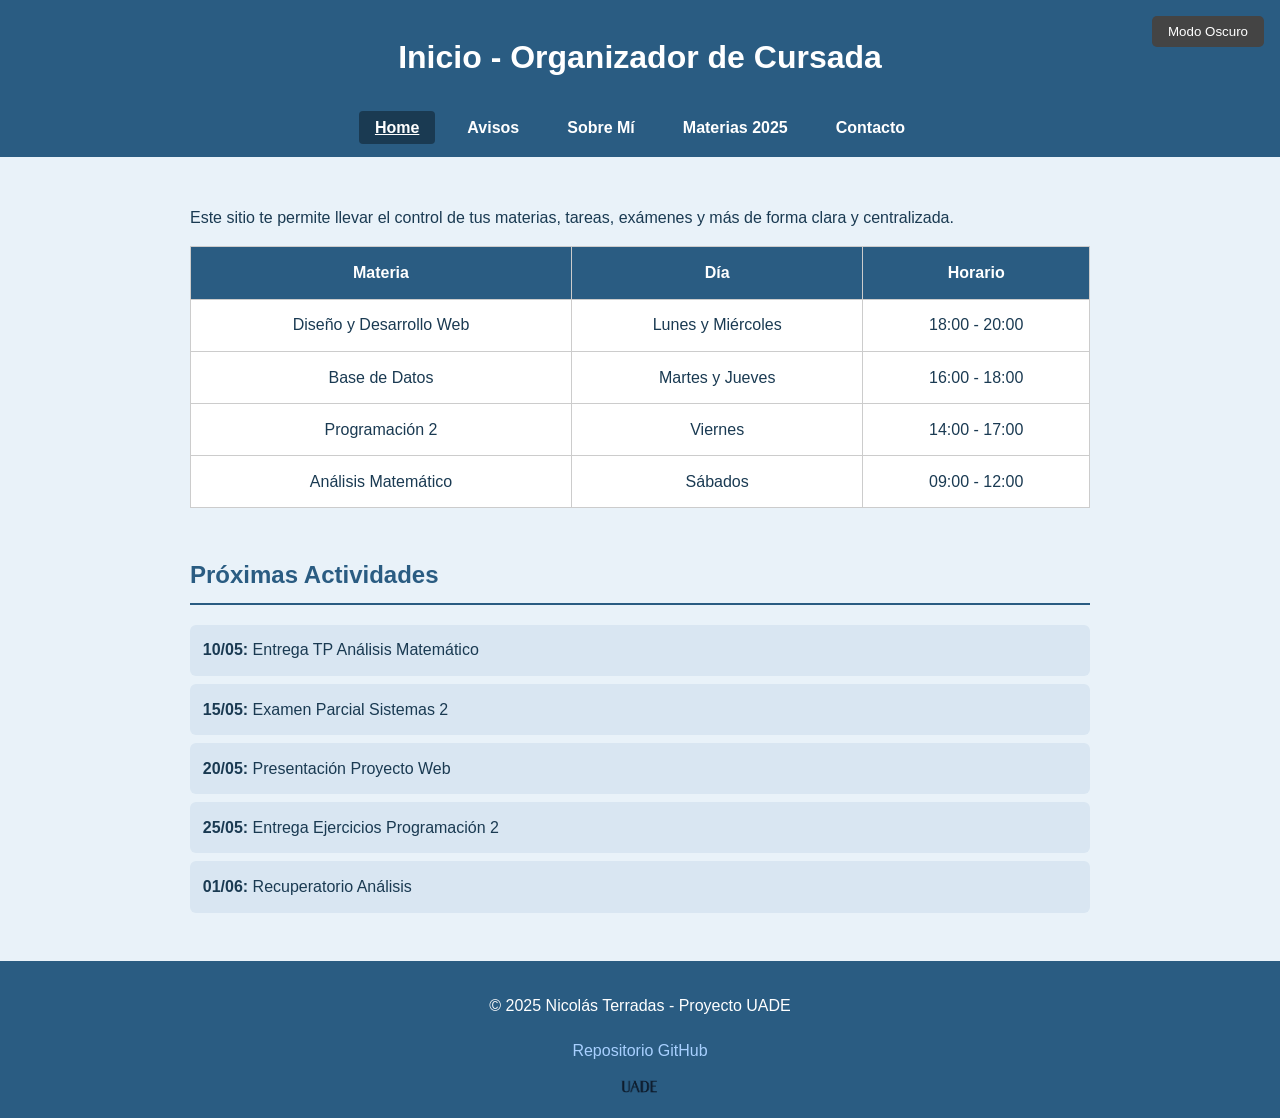
<file: index.html>
<!DOCTYPE html>
<html lang="es">
<head>
  <meta charset="UTF-8" />
  <meta http-equiv="X-UA-Compatible" content="IE=edge" />
  <meta name="viewport" content="width=device-width, initial-scale=1.0" />
  <title>Inicio - Organizador de Cursada</title> <!-- ← Cambiar por el título correspondiente -->

  <!-- Estilos centrales -->
  <link rel="stylesheet" href="css/style.css" />
  <link id="tema-oscuro" rel="stylesheet" href="" />

  <!-- Librerías externas -->
  <script src="https://code.jquery.com/jquery-3.6.0.min.js"></script>



  <style>
    html, body {
      margin: 0;
      padding: 0;
      min-height: 100vh;
      display: flex;
      flex-direction: column;
      font-family: Arial, sans-serif;
      background-color: #e9f2f9;
      color: #1a3a52;
    }

    nav {
      background-color: #2a5c82;
      padding: 1rem;
    }

    nav ul {
      list-style: none;
      display: flex;
      justify-content: center;
      gap: 1rem;
      padding: 0;
      margin: 0;
    }

    nav a {
      color: #ffffff;
      text-decoration: none;
      font-weight: bold;
    }

    nav a.active {
      text-decoration: underline;
    }

    main {
      flex: 1;
      padding: 2rem;
      max-width: 1000px;
      margin: auto;
    }

    h1 {
      margin-top: 0;
    }

    table {
      width: 100%;
      border-collapse: collapse;
      margin-top: 1rem;
      background-color: #ffffff;
    }

    table, th, td {
      border: 1px solid #ccc;
    }

    th {
      background-color: #2a5c82;
      color: white;
    }

    th, td {
      padding: 0.8rem;
      text-align: center;
    }

    .actividades {
      margin-top: 3rem;
    }

    .actividades h2 {
      color: #2a5c82;
      border-bottom: 2px solid #2a5c82;
      padding-bottom: 0.5rem;
    }

    .actividades ul {
      list-style: none;
      padding-left: 0;
      margin-top: 1rem;
    }

    .actividades li {
      background-color: #d9e6f2;
      margin: 0.5rem 0;
      padding: 0.8rem;
      border-radius: 6px;
      color: #1a3a52;
      transition: 0.3s;
    }

    .actividades li:hover {
      transform: scale(1.02);
    }

    footer {
      background-color: #2a5c82;
      color: white;
      text-align: center;
      padding: 1rem 0;
      margin-top: auto;
    }

    .dark-button {
      position: fixed;
      top: 1rem;
      right: 1rem;
      background-color: #444;
      color: white;
      border: none;
      padding: 0.5rem 1rem;
      border-radius: 5px;
      cursor: pointer;
      z-index: 1000;
    }


    /* Modo oscuro para index */
    body.dark-mode {
      background-color: #121212;
      color: #f0f0f0;
    }

body.dark-mode table {
  background-color: #1e1e1e;
}

body.dark-mode main {
  background-color: transparent !important;
}


    body.dark-mode .actividades li {
      background-color: #1f1f1f;
      color: #f0f0f0;
      border: 1px solid #444;
    }

    body.dark-mode th {
      background-color: #333;
      color: #f0f0f0;
    }

    body.dark-mode td {
      background-color: #222;
      color: #ddd;
    }
  </style>
</head>
<body>

  <button class="dark-button" id="modoOscuroBtn">Modo Oscuro</button>

  <header>
    <h1>Inicio - Organizador de Cursada</h1>
  </header>

  <nav>
    <ul>
      <li><a href="index.html" class="active">Home</a></li>
      <li><a href="avisos.html">Avisos</a></li>
      <li><a href="sobremi.html">Sobre Mí</a></li>
      <li><a href="materias2025.html">Materias 2025</a></li>
      <li><a href="contacto.html">Contacto</a></li>
    </ul>
  </nav>

  <main class="contenedor-principal">
    <p>Este sitio te permite llevar el control de tus materias, tareas, exámenes y más de forma clara y centralizada.</p>

    <table>
      <thead>
        <tr>
          <th>Materia</th>
          <th>Día</th>
          <th>Horario</th>
        </tr>
      </thead>
      <tbody>
        <tr>
          <td>Diseño y Desarrollo Web</td>
          <td>Lunes y Miércoles</td>
          <td>18:00 - 20:00</td>
        </tr>
        <tr>
          <td>Base de Datos</td>
          <td>Martes y Jueves</td>
          <td>16:00 - 18:00</td>
        </tr>
        <tr>
          <td>Programación 2</td>
          <td>Viernes</td>
          <td>14:00 - 17:00</td>
        </tr>
        <tr>
          <td>Análisis Matemático</td>
          <td>Sábados</td>
          <td>09:00 - 12:00</td>
        </tr>
      </tbody>
    </table>

    <section class="actividades">
      <h2>Próximas Actividades</h2>
      <ul>
        <li><strong>10/05:</strong> Entrega TP Análisis Matemático</li>
        <li><strong>15/05:</strong> Examen Parcial Sistemas 2</li>
        <li><strong>20/05:</strong> Presentación Proyecto Web</li>
        <li><strong>25/05:</strong> Entrega Ejercicios Programación 2</li>
        <li><strong>01/06:</strong> Recuperatorio Análisis</li>
      </ul>
    </section>
  </main>

  <footer>
    <div class="footer-contenido">
      <p>© 2025 Nicolás Terradas - Proyecto UADE</p>
      <a href="https://github.com/NTerra21/Proyecto-Pagina-Web-UADE/tree/gh-pages" target="_blank">Repositorio GitHub</a>
    </div>
    <img src="img/UADE.png" alt="Logo UADE" />
  </footer>

  <script>
    const linkOscuro = document.getElementById('tema-oscuro');
    const btn = document.getElementById('modoOscuroBtn');
    const body = document.body;

    if (localStorage.getItem('modoOscuro') === 'true') {
      linkOscuro.href = 'css/oscuro.css';
      body.classList.add('dark-mode');
    }

    btn.addEventListener('click', function () {
      const isDark = linkOscuro.href.includes('oscuro.css');
      linkOscuro.href = isDark ? '' : 'css/oscuro.css';
      body.classList.toggle('dark-mode', !isDark);
      body.classList.add('modo-transicion');
    
      // Elimina la clase después de 500ms
      setTimeout(() => {
        body.classList.remove('modo-transicion');
      }, 500);
  
      localStorage.setItem('modoOscuro', String(!isDark));
    });
  </script>
</body>
</file>
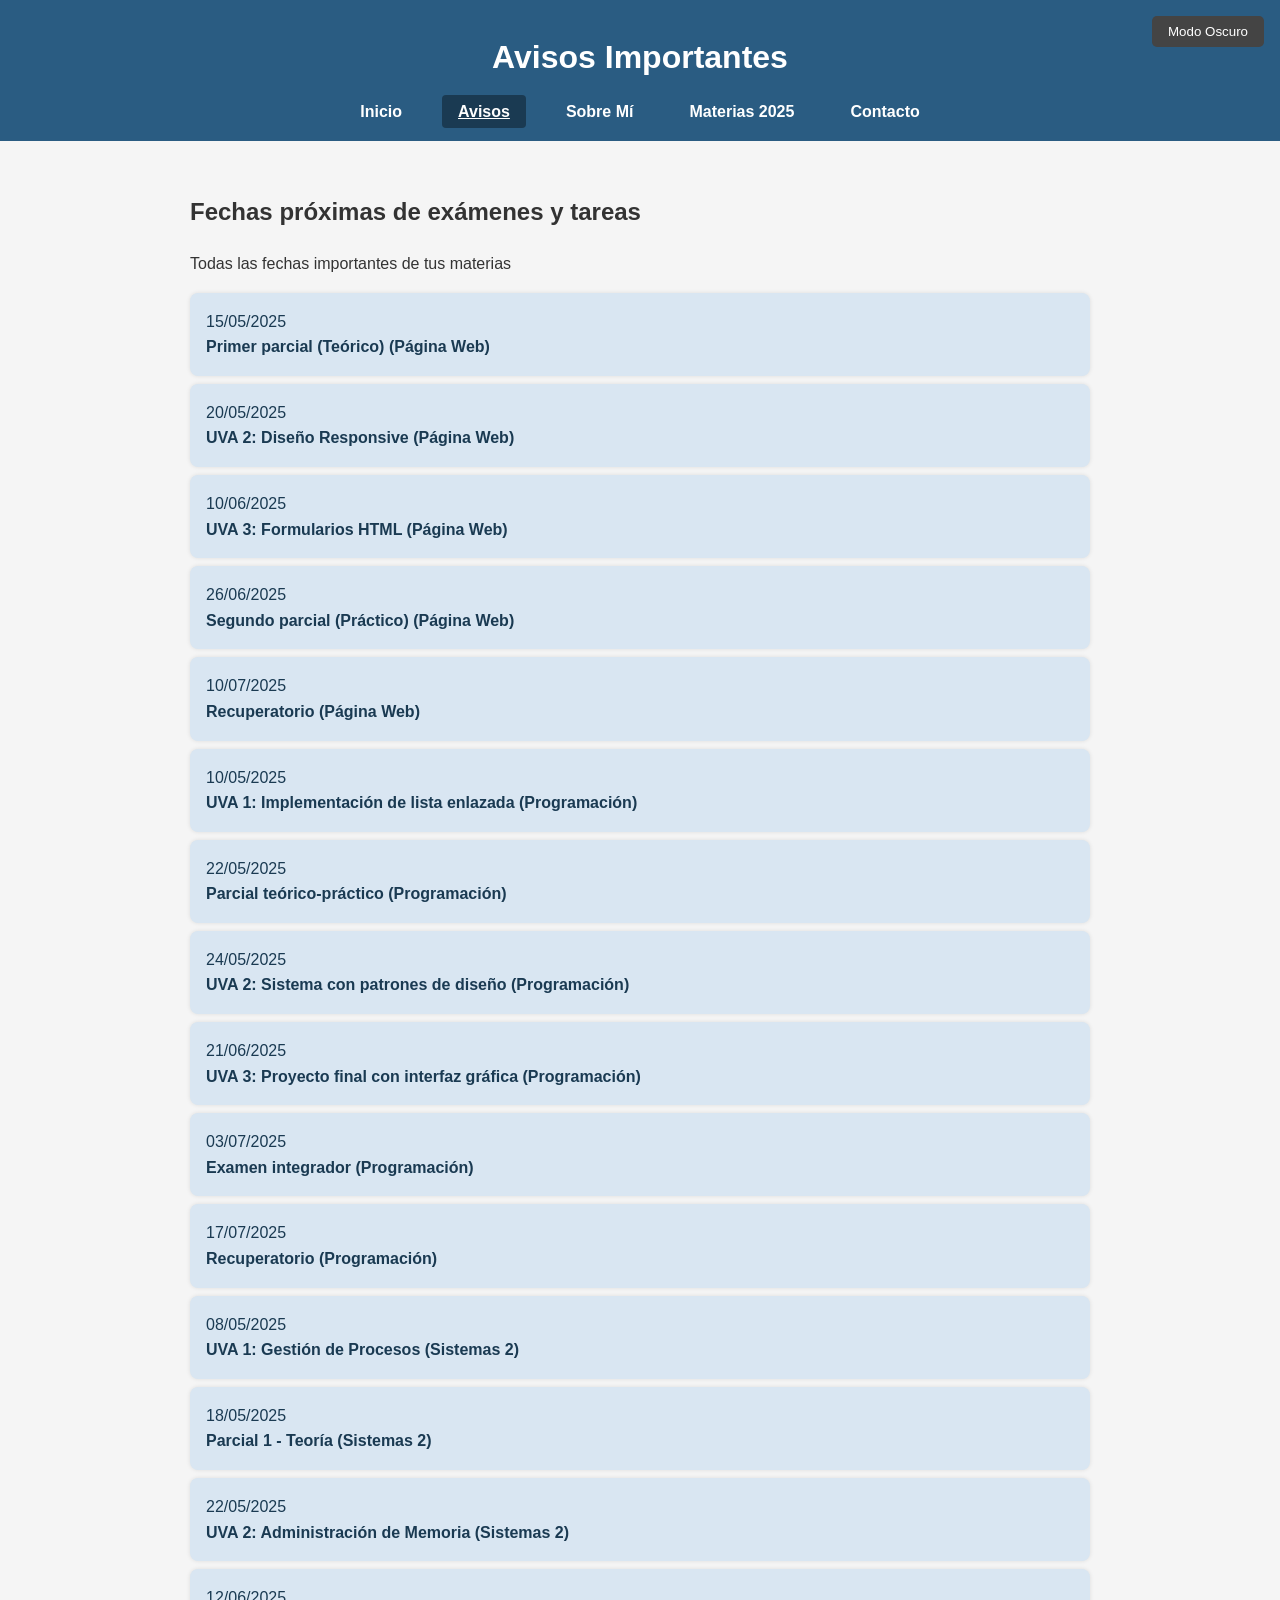
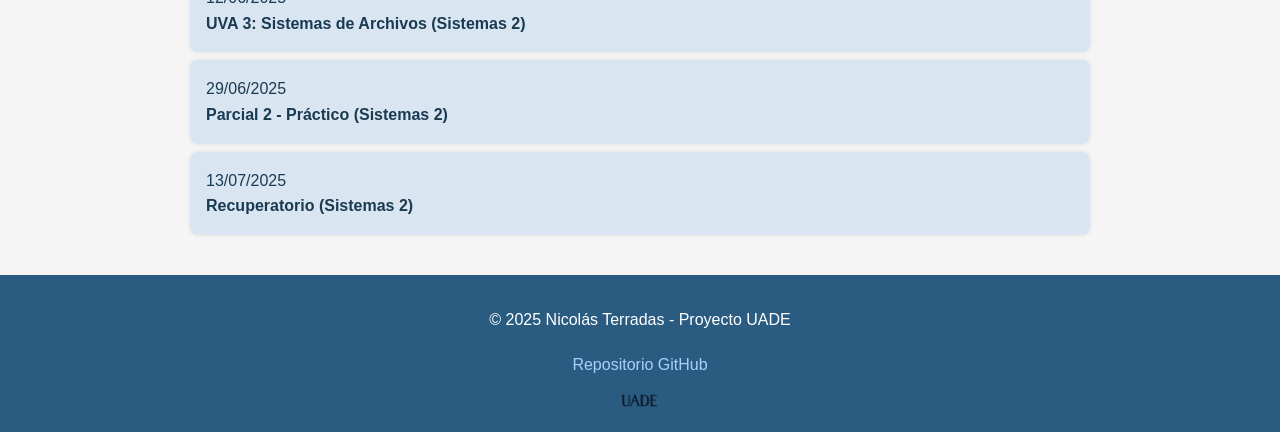
<file: avisos.html>
<!DOCTYPE html>
<html lang="es">
<head>
  <meta charset="UTF-8" />
  <meta http-equiv="X-UA-Compatible" content="IE=edge" />
  <meta name="viewport" content="width=device-width, initial-scale=1.0" />
  <title>Avisos Importantes</title>

  <link rel="stylesheet" href="css/style.css" />
  <link id="tema-oscuro" rel="stylesheet" href="" />
  <script src="https://code.jquery.com/jquery-3.6.0.min.js"></script>
</head>
<body>

  <button class="dark-button" id="modoOscuroBtn">Modo Oscuro</button>

  <header>
    <h1>Avisos Importantes</h1>
    <nav>
      <ul>
        <li><a href="index.html">Inicio</a></li>
        <li><a href="avisos.html" class="active">Avisos</a></li>
        <li><a href="sobremi.html">Sobre Mí</a></li>
        <li><a href="materias2025.html">Materias 2025</a></li>
        <li><a href="contacto.html">Contacto</a></li>
      </ul>
    </nav>
  </header>

  <main class="contenedor-principal">
    <section>
      <h2 class="seccion-titulo">Fechas próximas de exámenes y tareas</h2>
      <p>Todas las fechas importantes de tus materias</p>

        </div>

        <div class="tarjeta-aviso">
            <div class="aviso-fecha">15/05/2025</div>
            <div class="aviso-detalle">
                <a href="materias/desarrollo-pagina-web2.html">Primer parcial (Teórico) (Página Web)</a>
            </div>
        </div>

        <div class="tarjeta-aviso">
            <div class="aviso-fecha">20/05/2025</div>
            <div class="aviso-detalle">
                <a href="materias/desarrollo-pagina-web2.html">UVA 2: Diseño Responsive (Página Web)</a>
            </div>
        </div>

        <div class="tarjeta-aviso">
            <div class="aviso-fecha">10/06/2025</div>
            <div class="aviso-detalle">
                <a href="materias/desarrollo-pagina-web2.html">UVA 3: Formularios HTML (Página Web)</a>
            </div>
        </div>

        <div class="tarjeta-aviso">
            <div class="aviso-fecha">26/06/2025</div>
            <div class="aviso-detalle">
                <a href="materias/desarrollo-pagina-web2.html">Segundo parcial (Práctico) (Página Web)</a>
            </div>
        </div>

        <div class="tarjeta-aviso">
            <div class="aviso-fecha">10/07/2025</div>
            <div class="aviso-detalle">
                <a href="materias/desarrollo-pagina-web2.html">Recuperatorio (Página Web)</a>
            </div>
        </div>

        <!-- Avisos de Programación 2 -->
        <div class="tarjeta-aviso">
            <div class="aviso-fecha">10/05/2025</div>
            <div class="aviso-detalle">
                <a href="materias/programacion-2.html">UVA 1: Implementación de lista enlazada (Programación)</a>
            </div>
        </div>

        <div class="tarjeta-aviso">
            <div class="aviso-fecha">22/05/2025</div>
            <div class="aviso-detalle">
                <a href="materias/programacion-2.html">Parcial teórico-práctico (Programación)</a>
            </div>
        </div>

        <div class="tarjeta-aviso">
            <div class="aviso-fecha">24/05/2025</div>
            <div class="aviso-detalle">
                <a href="materias/programacion-2.html">UVA 2: Sistema con patrones de diseño (Programación)</a>
            </div>
        </div>

        <div class="tarjeta-aviso">
            <div class="aviso-fecha">21/06/2025</div>
            <div class="aviso-detalle">
                <a href="materias/programacion-2.html">UVA 3: Proyecto final con interfaz gráfica (Programación)</a>
            </div>
        </div>

        <div class="tarjeta-aviso">
            <div class="aviso-fecha">03/07/2025</div>
            <div class="aviso-detalle">
                <a href="materias/programacion-2.html">Examen integrador (Programación)</a>
            </div>
        </div>

        <div class="tarjeta-aviso">
            <div class="aviso-fecha">17/07/2025</div>
            <div class="aviso-detalle">
                <a href="materias/programacion-2.html">Recuperatorio (Programación)</a>
            </div>
        </div>

        <!-- Avisos de Sistemas 2 -->
        <div class="tarjeta-aviso">
            <div class="aviso-fecha">08/05/2025</div>
            <div class="aviso-detalle">
                <a href="materias/sistemas-2.html">UVA 1: Gestión de Procesos (Sistemas 2)</a>
            </div>
        </div>

        <div class="tarjeta-aviso">
            <div class="aviso-fecha">18/05/2025</div>
            <div class="aviso-detalle">
                <a href="materias/sistemas-2.html">Parcial 1 - Teoría (Sistemas 2)</a>
            </div>
        </div>

        <div class="tarjeta-aviso">
            <div class="aviso-fecha">22/05/2025</div>
            <div class="aviso-detalle">
                <a href="materias/sistemas-2.html">UVA 2: Administración de Memoria (Sistemas 2)</a>
            </div>
        </div>

        <div class="tarjeta-aviso">
            <div class="aviso-fecha">12/06/2025</div>
            <div class="aviso-detalle">
                <a href="materias/sistemas-2.html">UVA 3: Sistemas de Archivos (Sistemas 2)</a>
            </div>
        </div>

        <div class="tarjeta-aviso">
            <div class="aviso-fecha">29/06/2025</div>
            <div class="aviso-detalle">
                <a href="materias/sistemas-2.html">Parcial 2 - Práctico (Sistemas 2)</a>
            </div>
        </div>

        <div class="tarjeta-aviso">
            <div class="aviso-fecha">13/07/2025</div>
            <div class="aviso-detalle">
                <a href="materias/sistemas-2.html">Recuperatorio (Sistemas 2)</a>
            </div>
        </div>
    </section>
  </main>

  <footer>
    <div class="footer-contenido">
      <p>© 2025 Nicolás Terradas - Proyecto UADE</p>
      <a href="https://github.com/NTerra21/Proyecto-Pagina-Web-UADE/tree/gh-pages" target="_blank">Repositorio GitHub</a>
    </div>
    <img src="img/UADE.png" alt="Logo UADE" />
  </footer>

  <script>
    const linkOscuro = document.getElementById('tema-oscuro');
    const btn = document.getElementById('modoOscuroBtn');
    const body = document.body;

    if (localStorage.getItem('modoOscuro') === 'true') {
      linkOscuro.href = 'css/oscuro.css';
      body.classList.add('dark-mode');
    }

    btn.addEventListener('click', function () {
      const isDark = linkOscuro.href.includes('oscuro.css');
      linkOscuro.href = isDark ? '' : 'css/oscuro.css';
      body.classList.toggle('dark-mode', !isDark);
      body.classList.add('modo-transicion');
    
      // Elimina la clase después de 500ms
      setTimeout(() => {
        body.classList.remove('modo-transicion');
      }, 500);
  
      localStorage.setItem('modoOscuro', String(!isDark));
    });
  </script>
</body>
</html>
</file>
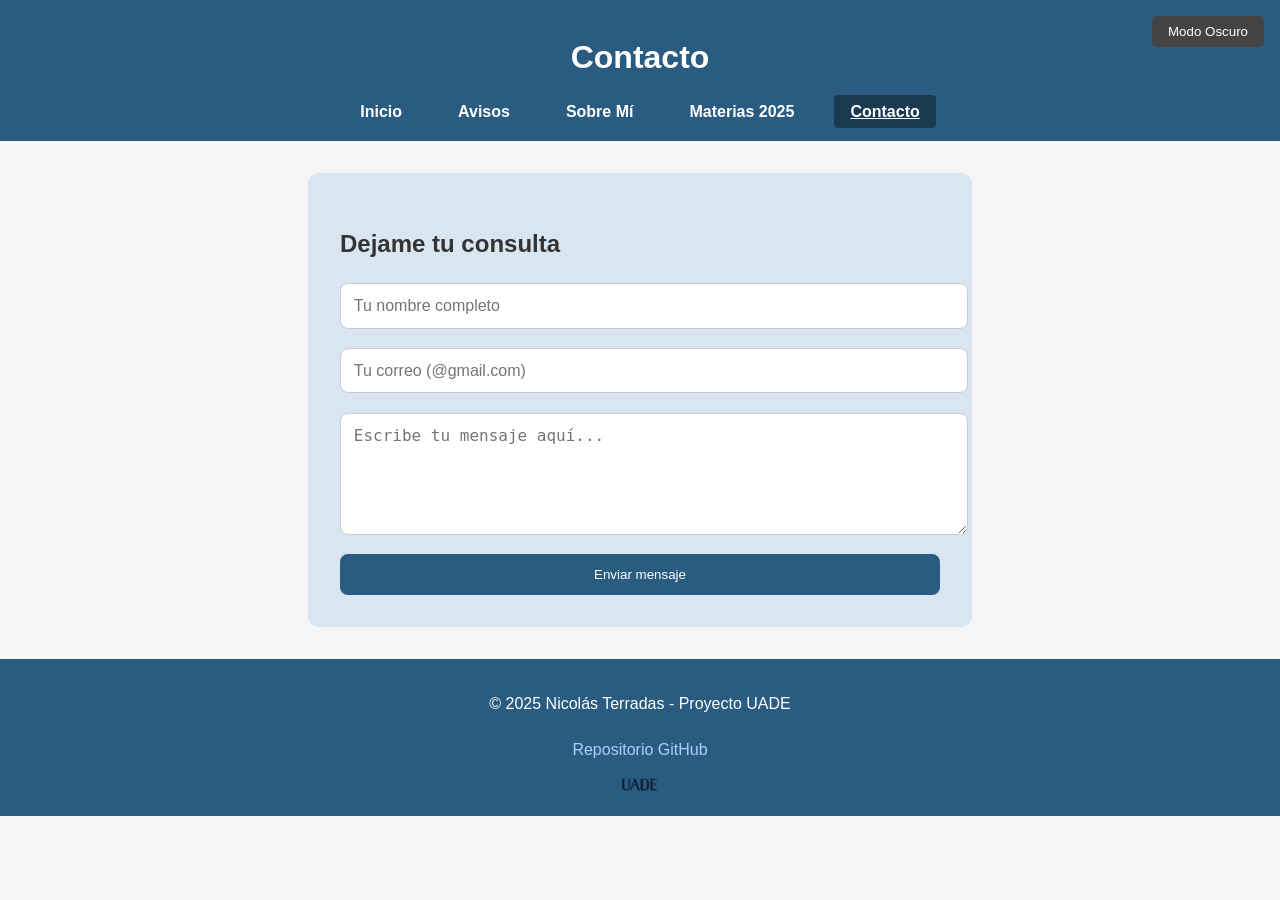
<file: contacto.html>
<!DOCTYPE html>
<html lang="es">
<head>
  <meta charset="UTF-8" />
  <meta name="viewport" content="width=device-width, initial-scale=1.0" />
  <title>Contacto</title>

  <link rel="stylesheet" href="css/style.css" />
  <link id="tema-oscuro" rel="stylesheet" href="" />
  <script src="https://code.jquery.com/jquery-3.6.0.min.js"></script>

  <style>
    main {
      max-width: 600px;
      margin: 2rem auto;
      padding: 2rem;
      background-color: #d9e6f2;
      border-radius: 10px;
      transition: background-color 0.4s ease, color 0.4s ease;
    }

    body.dark-mode main {
      background-color: #1e1e1e;
      color: #f0f0f0;
    }

    form {
      display: flex;
      flex-direction: column;
      gap: 1.2rem;
    }

    input, textarea {
      padding: 0.8rem;
      border: 1px solid #ccc;
      border-radius: 8px;
      font-size: 1rem;
      width: 100%;
    }

    input:focus, textarea:focus {
      outline: none;
      border-color: #2a5c82;
    }

    button {
      padding: 0.8rem;
      background-color: #2a5c82;
      color: #fff;
      border: none;
      border-radius: 8px;
      cursor: pointer;
      transition: background-color 0.3s ease;
    }

    button:hover {
      background-color: #1b3e5a;
    }

    .alerta-exito {
      padding: 1rem;
      margin-top: 1rem;
      background-color: #c0ebc0;
      color: #265c26;
      border-radius: 8px;
      display: none;
    }

    body.dark-mode .alerta-exito {
      background-color: #2f4f2f;
      color: #a5f5a5;
    }
  </style>
</head>
<body>

  <button class="dark-button" id="modoOscuroBtn">Modo Oscuro</button>

  <header>
    <h1>Contacto</h1>
    <nav>
      <ul>
        <li><a href="index.html">Inicio</a></li>
        <li><a href="avisos.html">Avisos</a></li>
        <li><a href="sobremi.html">Sobre Mí</a></li>
        <li><a href="materias2025.html">Materias 2025</a></li>
        <li><a href="contacto.html" class="active">Contacto</a></li>
      </ul>
    </nav>
  </header>

  <main>
    <h2>Dejame tu consulta</h2>

    <form id="form-contacto" onsubmit="return enviarFormulario(event)">
      <input type="text" name="nombre" placeholder="Tu nombre completo" required />

      <input type="email" name="correo" placeholder="Tu correo (@gmail.com)" pattern="^[a-zA-Z0-9._%+-]+@gmail\.com$" required />

      <textarea name="mensaje" rows="5" placeholder="Escribe tu mensaje aquí..." required></textarea>

      <button type="submit">Enviar mensaje</button>
    </form>

    <div class="alerta-exito" id="alerta">
      ✅ ¡Tu mensaje ha sido enviado con éxito!
    </div>
  </main>

  <footer>
    <div class="footer-contenido">
      <p>© 2025 Nicolás Terradas - Proyecto UADE</p>
      <a href="https://github.com/NTerra21/Proyecto-Pagina-Web-UADE/tree/gh-pages" target="_blank">Repositorio GitHub</a>
    </div>
    <img src="img/UADE.png" alt="Logo UADE" />
  </footer>

  <script>
    // Modo oscuro
    const linkOscuro = document.getElementById('tema-oscuro');
    const btn = document.getElementById('modoOscuroBtn');
    const body = document.body;

    if (localStorage.getItem('modoOscuro') === 'true') {
      linkOscuro.href = 'css/oscuro.css';
      body.classList.add('dark-mode');
    }

    btn.addEventListener('click', function () {
      const isDark = linkOscuro.href.includes('oscuro.css');
      linkOscuro.href = isDark ? '' : 'css/oscuro.css';
      body.classList.toggle('dark-mode', !isDark);
      localStorage.setItem('modoOscuro', String(!isDark));
      body.classList.add('modo-transicion');
      setTimeout(() => body.classList.remove('modo-transicion'), 500);
    });

    // Envío del formulario simulado
    function enviarFormulario(event) {
      event.preventDefault();
      const alerta = document.getElementById('alerta');
      alerta.style.display = 'block';
      document.getElementById('form-contacto').reset();
      setTimeout(() => alerta.style.display = 'none', 5000);
      return false;
    }
  </script>
</body>
</html>
</file>
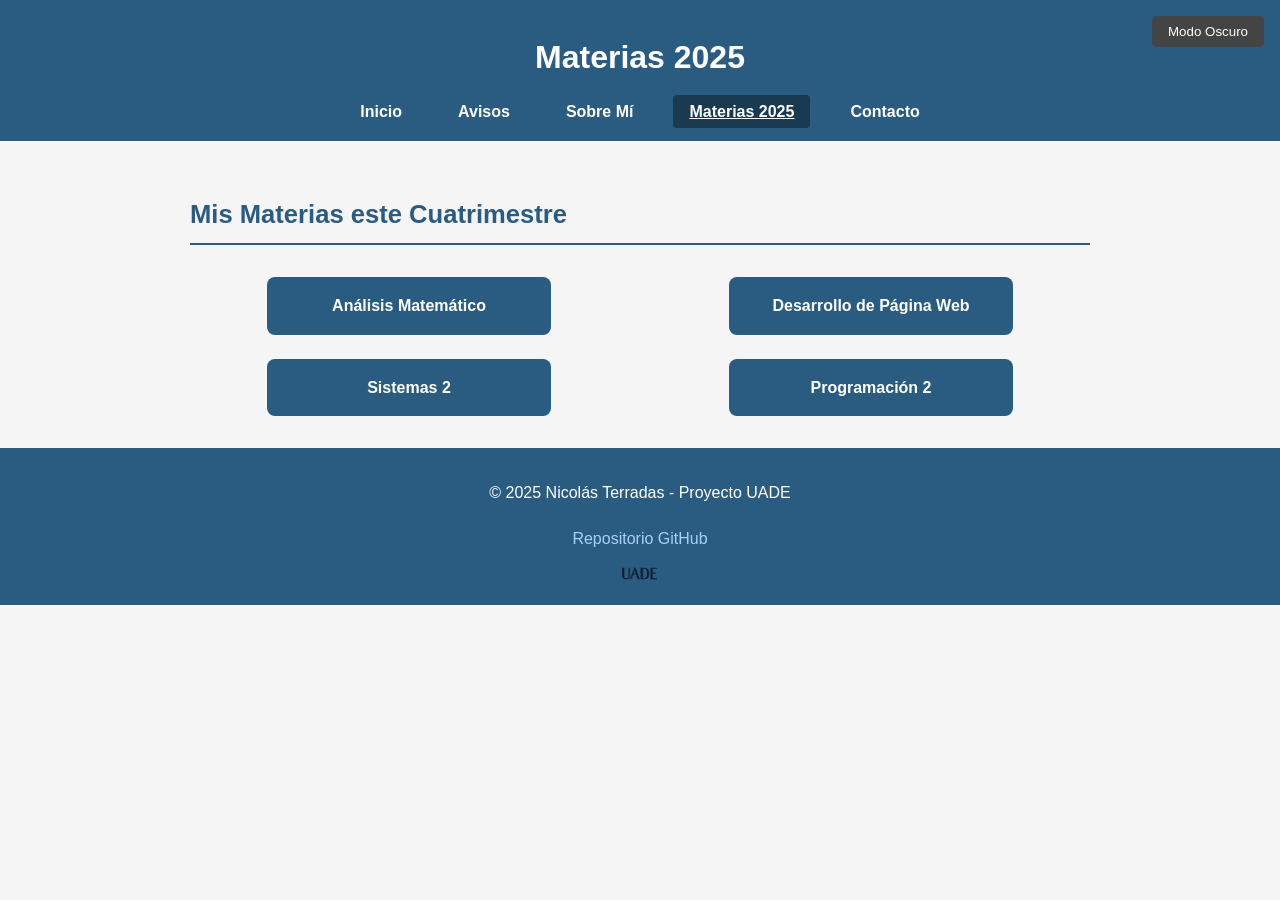
<file: materias2025.html>
<!DOCTYPE html>
<html lang="es">
<head>
  <meta charset="UTF-8" />
  <meta http-equiv="X-UA-Compatible" content="IE=edge" />
  <meta name="viewport" content="width=device-width, initial-scale=1.0" />
  <title>Materias 2025</title>

  <link rel="stylesheet" href="css/style.css" />
  <link id="tema-oscuro" rel="stylesheet" href="" />
  <script src="https://code.jquery.com/jquery-3.6.0.min.js"></script>

  <style>
    .botones-materias {
      display: grid;
      grid-template-columns: repeat(2, 1fr);
      gap: 1.5rem;
      justify-items: center;
      margin-top: 2rem;
    }

    .boton-materia {
      display: inline-block;
      background-color: #2a5c82;
      color: white !important;
      padding: 1rem 2rem;
      border-radius: 8px;
      text-align: center;
      text-decoration: none;
      font-weight: bold;
      transition: background-color 0.2s ease;
      min-width: 220px;
    }

    .boton-materia:hover {
      background-color: #1d3e5a;
    }

    .seccion-titulo {
      color: #2a5c82;
      font-size: 1.6rem;
      margin-bottom: 1rem;
      border-bottom: 2px solid #2a5c82;
      padding-bottom: 0.5rem;
    }

    body.dark-mode .seccion-titulo {
      color: #90c4ff;
      border-color: #90c4ff;
    }
  </style>
</head>
<body>

  <button class="dark-button" id="modoOscuroBtn">Modo Oscuro</button>

  <header>
    <h1>Materias 2025</h1>
    <nav>
      <ul>
        <li><a href="index.html">Inicio</a></li>
        <li><a href="avisos.html">Avisos</a></li>
        <li><a href="sobremi.html">Sobre Mí</a></li>
        <li><a href="materias2025.html" class="active">Materias 2025</a></li>
        <li><a href="contacto.html">Contacto</a></li>
      </ul>
    </nav>
  </header>

  <main class="contenedor-principal">
    <h2 class="seccion-titulo">Mis Materias este Cuatrimestre</h2>

    <div class="botones-materias">
      <a href="materias/analisis-matematico.html" class="boton-materia">Análisis Matemático</a>
      <a href="materias/desarrollo-pagina-web.html" class="boton-materia">Desarrollo de Página Web</a>
      <a href="materias/sistemas-2.html" class="boton-materia">Sistemas 2</a>
      <a href="materias/programacion-2.html" class="boton-materia">Programación 2</a>
    </div>
  </main>

  <footer>
    <div class="footer-contenido">
      <p>© 2025 Nicolás Terradas - Proyecto UADE</p>
      <a href="https://github.com/NTerra21/Proyecto-Pagina-Web-UADE/tree/gh-pages" target="_blank">Repositorio GitHub</a>
    </div>
    <img src="img/UADE.png" alt="Logo UADE" />
  </footer>

  <script>
    const linkOscuro = document.getElementById('tema-oscuro');
    const btn = document.getElementById('modoOscuroBtn');
    const body = document.body;

    if (localStorage.getItem('modoOscuro') === 'true') {
      linkOscuro.href = 'css/oscuro.css';
      body.classList.add('dark-mode');
    }

    btn.addEventListener('click', function () {
      const isDark = linkOscuro.href.includes('oscuro.css');
      linkOscuro.href = isDark ? '' : 'css/oscuro.css';
      body.classList.toggle('dark-mode', !isDark);
      body.classList.add('modo-transicion');
    
      // Elimina la clase después de 500ms
      setTimeout(() => {
        body.classList.remove('modo-transicion');
      }, 500);
  
      localStorage.setItem('modoOscuro', String(!isDark));
    });
  </script>
</body>
</html>
</file>
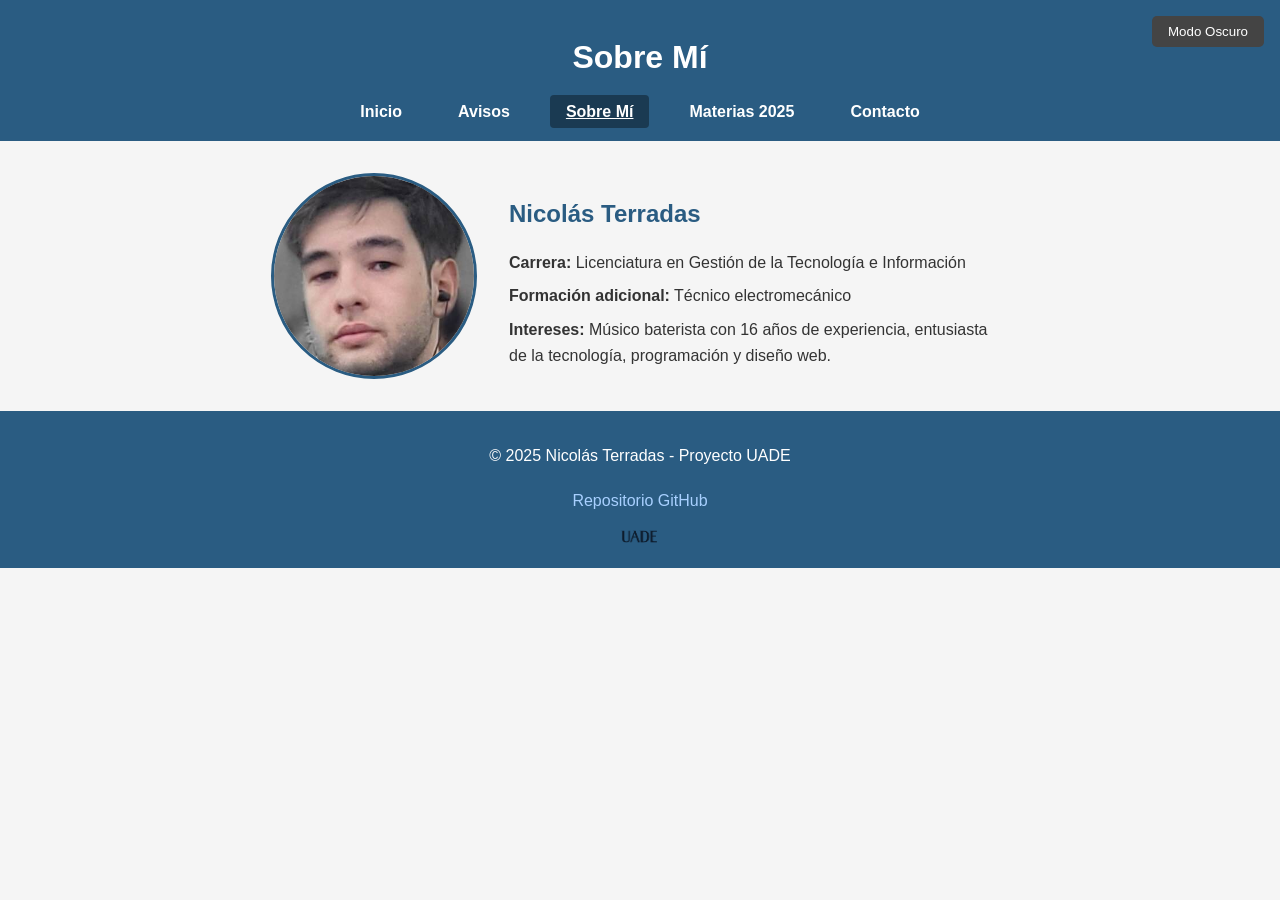
<file: sobremi.html>
<!DOCTYPE html>
<html lang="es">
<head>
  <meta charset="UTF-8" />
  <meta name="viewport" content="width=device-width, initial-scale=1.0" />
  <title>Sobre Mí</title>
  <link rel="stylesheet" href="css/style.css" />
  <link id="tema-oscuro" rel="stylesheet" href="" />
  <script src="https://code.jquery.com/jquery-3.6.0.min.js"></script>
  <style>
    .perfil-container {
      display: flex;
      flex-wrap: wrap;
      justify-content: center;
      align-items: center;
      gap: 2rem;
      padding: 2rem;
      max-width: 1000px;
      margin: auto;
    }

    .foto-perfil {
      width: 200px;
      height: 200px;
      border-radius: 100%;
      object-fit: cover;
      border: 3px solid #2a5c82;
    }

    .info-personal {
      max-width: 500px;
    }

    .info-personal h2 {
      color: #2a5c82;
      margin-bottom: 1rem;
    }

    .info-personal p {
      margin: 0.5rem 0;
    }

    body.dark-mode .info-personal h2 {
      color: #a8d0ff;
    }

    body.dark-mode .foto-perfil {
      border-color: #a8d0ff;
    }
  </style>
</head>
<body>
  <button class="dark-button" id="modoOscuroBtn">Modo Oscuro</button>

  <header>
    <h1>Sobre Mí</h1>
    <nav>
      <ul>
        <li><a href="index.html">Inicio</a></li>
        <li><a href="avisos.html">Avisos</a></li>
        <li><a href="sobremi.html" class="active">Sobre Mí</a></li>
        <li><a href="materias2025.html">Materias 2025</a></li>
        <li><a href="contacto.html">Contacto</a></li>
      </ul>
    </nav>
  </header>

  <main class="perfil-container">
    <img src="img/perfil.jpg" alt="Foto de perfil de Nicolás Terradas" class="foto-perfil" />

    <section class="info-personal">
      <h2>Nicolás Terradas</h2>
      <p><strong>Carrera:</strong> Licenciatura en Gestión de la Tecnología e Información</p>
      <p><strong>Formación adicional:</strong> Técnico electromecánico</p>
      <p><strong>Intereses:</strong> Músico baterista con 16 años de experiencia, entusiasta de la tecnología, programación y diseño web.</p>
    </section>
  </main>

    <footer>
      <div class="footer-contenido">
        <p>© 2025 Nicolás Terradas - Proyecto UADE</p>
        <a href="https://github.com/NTerra21/Proyecto-Pagina-Web-UADE/tree/gh-pages" target="_blank">Repositorio GitHub</a>
      </div>
      <img src="img/UADE.png" alt="Logo UADE" />
    </footer>


  <script>
    const linkOscuro = document.getElementById('tema-oscuro');
    const btn = document.getElementById('modoOscuroBtn');
    const body = document.body;

    if (localStorage.getItem('modoOscuro') === 'true') {
      linkOscuro.href = 'css/oscuro.css';
      body.classList.add('dark-mode');
    }

    btn.addEventListener('click', function () {
      const isDark = linkOscuro.href.includes('oscuro.css');
      linkOscuro.href = isDark ? '' : 'css/oscuro.css';
      body.classList.toggle('dark-mode', !isDark);
      body.classList.add('modo-transicion');
    
      // Elimina la clase después de 500ms
      setTimeout(() => {
        body.classList.remove('modo-transicion');
      }, 500);
  
      localStorage.setItem('modoOscuro', String(!isDark));
    });

  </script>
</body>
</html>
</file>
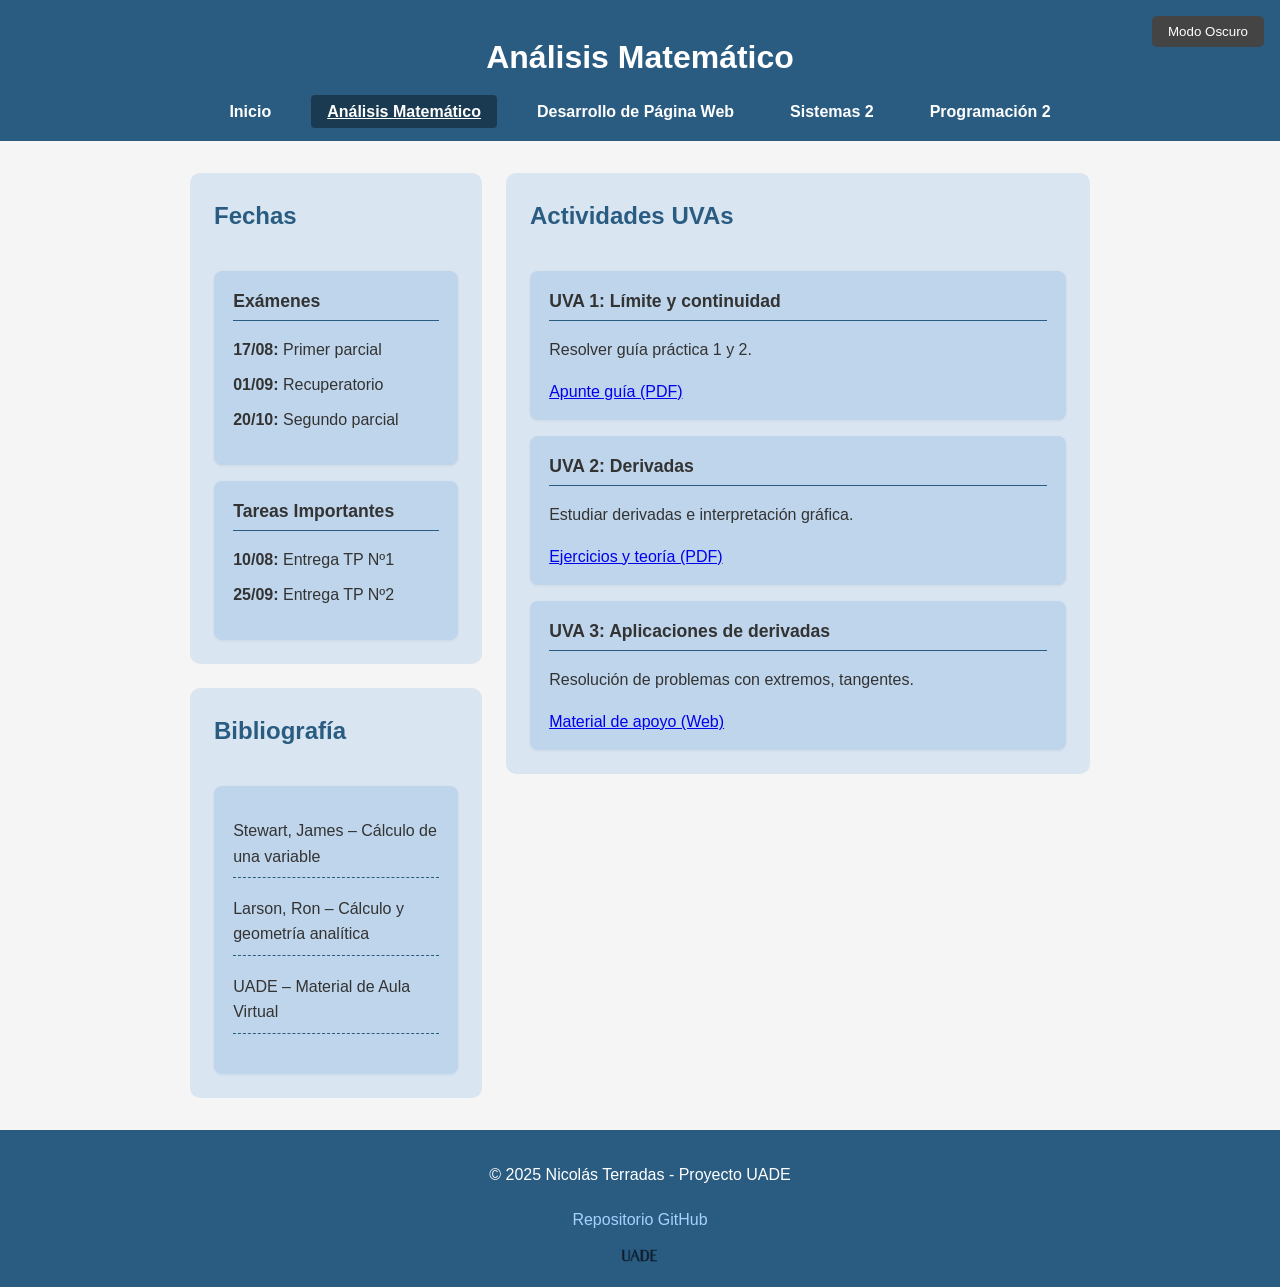
<file: materias/analisis-matematico.html>
<!DOCTYPE html>
<html lang="es">
<head>
  <meta charset="UTF-8" />
  <meta http-equiv="X-UA-Compatible" content="IE=edge" />
  <meta name="viewport" content="width=device-width, initial-scale=1.0" />
  <title>Análisis Matemático</title>

  <link rel="stylesheet" href="../css/style.css" />
  <link id="tema-oscuro" rel="stylesheet" href="" />
  <script src="https://code.jquery.com/jquery-3.6.0.min.js"></script>
</head>
<body>

  <button class="dark-button" id="modoOscuroBtn">Modo Oscuro</button>

  <header>
    <h1>Análisis Matemático</h1>
    <nav>
      <ul>
        <li><a href="../index.html">Inicio</a></li>
        <li><a href="analisis-matematico.html" class="active">Análisis Matemático</a></li>
        <li><a href="desarrollo-pagina-web.html">Desarrollo de Página Web</a></li>
        <li><a href="sistemas-2.html">Sistemas 2</a></li>
        <li><a href="programacion-2.html">Programación 2</a></li>
      </ul>
    </nav>
  </header>

  <main class="contenedor-principal">
    <div class="grid-cuadrantes">
      <!-- Fechas -->
      <section class="cuadrante fechas">
        <h2>Fechas</h2>
        <div class="bloque">
          <h3>Exámenes</h3>
          <ul>
            <li><strong>17/08:</strong> Primer parcial</li>
            <li><strong>01/09:</strong> Recuperatorio</li>
            <li><strong>20/10:</strong> Segundo parcial</li>
          </ul>
        </div>
        <div class="bloque">
          <h3>Tareas Importantes</h3>
          <ul>
            <li><strong>10/08:</strong> Entrega TP Nº1</li>
            <li><strong>25/09:</strong> Entrega TP Nº2</li>
          </ul>
        </div>
      </section>

      <!-- Actividades -->
      <section class="cuadrante actividades">
        <h2>Actividades UVAs</h2>
      
        <div class="bloque">
          <h3>UVA 1: Límite y continuidad</h3>
          <p>Resolver guía práctica 1 y 2.</p>
          <a href="https://www.famaf.unc.edu.ar/~fain/limites.pdf" target="_blank">Apunte guía (PDF)</a>
        </div>
      
        <div class="bloque">
          <h3>UVA 2: Derivadas</h3>
          <p>Estudiar derivadas e interpretación gráfica.</p>
          <a href="https://www.ugr.es/~jceaman/docs/Derivadas.pdf" target="_blank">Ejercicios y teoría (PDF)</a>
        </div>
      
        <div class="bloque">
          <h3>UVA 3: Aplicaciones de derivadas</h3>
          <p>Resolución de problemas con extremos, tangentes.</p>
          <a href="https://www.matematicasvisuales.com/html/calculo/derivadas/extremos.html" target="_blank">Material de apoyo (Web)</a>
        </div>
      </section>



      <!-- Bibliografía -->
      <section class="cuadrante bibliografia">
        <h2>Bibliografía</h2>
        <div class="bloque">
          <ul>
            <li>Stewart, James – Cálculo de una variable</li>
            <li>Larson, Ron – Cálculo y geometría analítica</li>
            <li>UADE – Material de Aula Virtual</li>
          </ul>
        </div>
      </section>
    </div>
  </main>

  <footer>
    <div class="footer-contenido">
      <p>© 2025 Nicolás Terradas - Proyecto UADE</p>
      <a href="https://github.com/NTerra21/Proyecto-Pagina-Web-UADE/tree/gh-pages" target="_blank">Repositorio GitHub</a>
    </div>
    <img src="../img/UADE.png" alt="Logo UADE" />
  </footer>

  <script>
    const linkOscuro = document.getElementById('tema-oscuro');
    const btn = document.getElementById('modoOscuroBtn');
    const body = document.body;

    if (localStorage.getItem('modoOscuro') === 'true') {
      linkOscuro.href = '../css/oscuro.css';
      body.classList.add('dark-mode');
    }

    btn.addEventListener('click', function () {
      const isDark = linkOscuro.href.includes('oscuro.css');
      linkOscuro.href = isDark ? '' : '../css/oscuro.css';
      body.classList.toggle('dark-mode', !isDark);
      localStorage.setItem('modoOscuro', String(!isDark));
      body.classList.add('modo-transicion');
      setTimeout(() => body.classList.remove('modo-transicion'), 500);
    });
  </script>
</body>
</html>
</file>
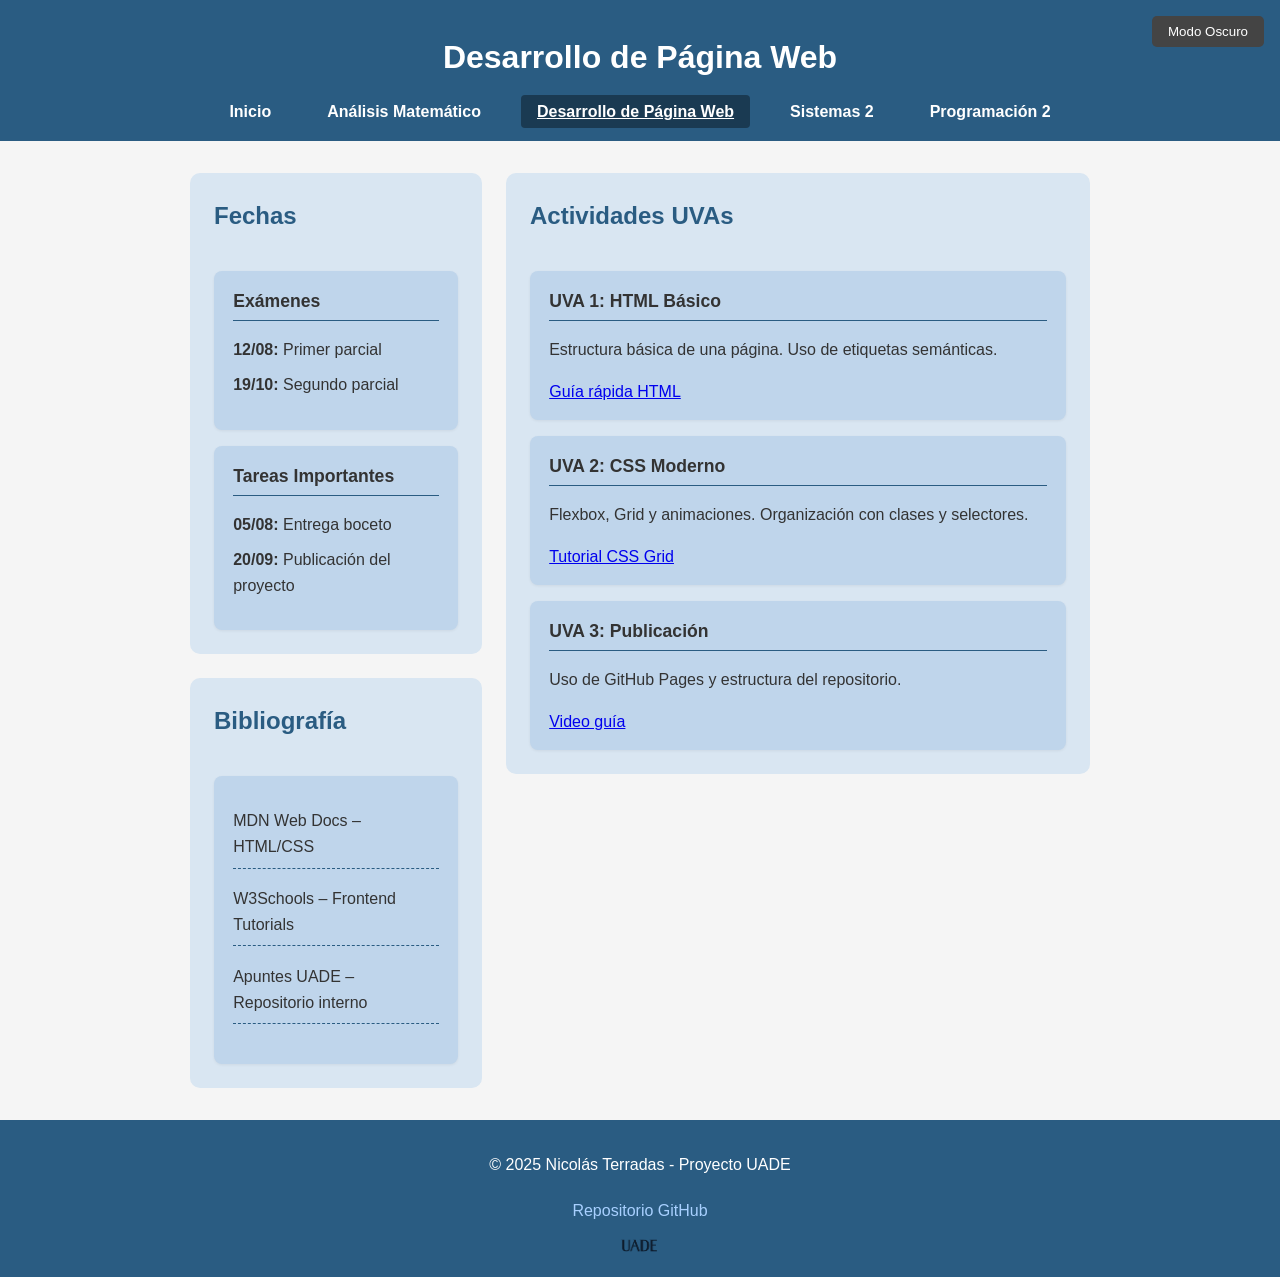
<file: materias/desarrollo-pagina-web.html>
<!DOCTYPE html>
<html lang="es">
<head>
  <meta charset="UTF-8" />
  <meta http-equiv="X-UA-Compatible" content="IE=edge" />
  <meta name="viewport" content="width=device-width, initial-scale=1.0" />
  <title>Desarrollo de Página Web</title>

  <link rel="stylesheet" href="../css/style.css" />
  <link id="tema-oscuro" rel="stylesheet" href="" />
  <script src="https://code.jquery.com/jquery-3.6.0.min.js"></script>
</head>
<body>

  <button class="dark-button" id="modoOscuroBtn">Modo Oscuro</button>

  <header>
    <h1>Desarrollo de Página Web</h1>
    <nav>
      <ul>
        <li><a href="../index.html">Inicio</a></li>
        <li><a href="analisis-matematico.html">Análisis Matemático</a></li>
        <li><a href="desarrollo-pagina-web.html" class="active">Desarrollo de Página Web</a></li>
        <li><a href="sistemas-2.html">Sistemas 2</a></li>
        <li><a href="programacion-2.html">Programación 2</a></li>
      </ul>
    </nav>
  </header>

  <main class="contenedor-principal">
    <div class="grid-cuadrantes">
      <!-- Fechas -->
      <section class="cuadrante fechas">
        <h2>Fechas</h2>
        <div class="bloque">
          <h3>Exámenes</h3>
          <ul>
            <li><strong>12/08:</strong> Primer parcial</li>
            <li><strong>19/10:</strong> Segundo parcial</li>
          </ul>
        </div>
        <div class="bloque">
          <h3>Tareas Importantes</h3>
          <ul>
            <li><strong>05/08:</strong> Entrega boceto</li>
            <li><strong>20/09:</strong> Publicación del proyecto</li>
          </ul>
        </div>
      </section>

       <!-- Actividades -->
       <section class="cuadrante actividades">
         <h2>Actividades UVAs</h2>
       
         <div class="bloque">
           <h3>UVA 1: HTML Básico</h3>
           <p>Estructura básica de una página. Uso de etiquetas semánticas.</p>
           <a href="https://developer.mozilla.org/es/docs/Learn/HTML/Introduction_to_HTML" target="_blank">Guía rápida HTML</a>
         </div>
       
         <div class="bloque">
           <h3>UVA 2: CSS Moderno</h3>
           <p>Flexbox, Grid y animaciones. Organización con clases y selectores.</p>
           <a href="https://css-tricks.com/snippets/css/complete-guide-grid/" target="_blank">Tutorial CSS Grid</a>
         </div>
       
         <div class="bloque">
           <h3>UVA 3: Publicación</h3>
           <p>Uso de GitHub Pages y estructura del repositorio.</p>
           <a href="https://docs.github.com/es/pages/getting-started-with-github-pages" target="_blank">Video guía</a>
         </div>
       </section>


      <!-- Bibliografía -->
      <section class="cuadrante bibliografia">
        <h2>Bibliografía</h2>
        <div class="bloque">
          <ul>
            <li>MDN Web Docs – HTML/CSS</li>
            <li>W3Schools – Frontend Tutorials</li>
            <li>Apuntes UADE – Repositorio interno</li>
          </ul>
        </div>
      </section>
    </div>
  </main>

  <footer>
    <div class="footer-contenido">
      <p>© 2025 Nicolás Terradas - Proyecto UADE</p>
      <a href="https://github.com/NTerra21/Proyecto-Pagina-Web-UADE/tree/gh-pages" target="_blank">Repositorio GitHub</a>
    </div>
    <img src="../img/UADE.png" alt="Logo UADE" />
  </footer>

  <script>
    const linkOscuro = document.getElementById('tema-oscuro');
    const btn = document.getElementById('modoOscuroBtn');
    const body = document.body;

    if (localStorage.getItem('modoOscuro') === 'true') {
      linkOscuro.href = '../css/oscuro.css';
      body.classList.add('dark-mode');
    }

    btn.addEventListener('click', function () {
      const isDark = linkOscuro.href.includes('oscuro.css');
      linkOscuro.href = isDark ? '' : '../css/oscuro.css';
      body.classList.toggle('dark-mode', !isDark);
      localStorage.setItem('modoOscuro', String(!isDark));
      body.classList.add('modo-transicion');
      setTimeout(() => body.classList.remove('modo-transicion'), 500);
    });
  </script>
</body>
</html>
</file>
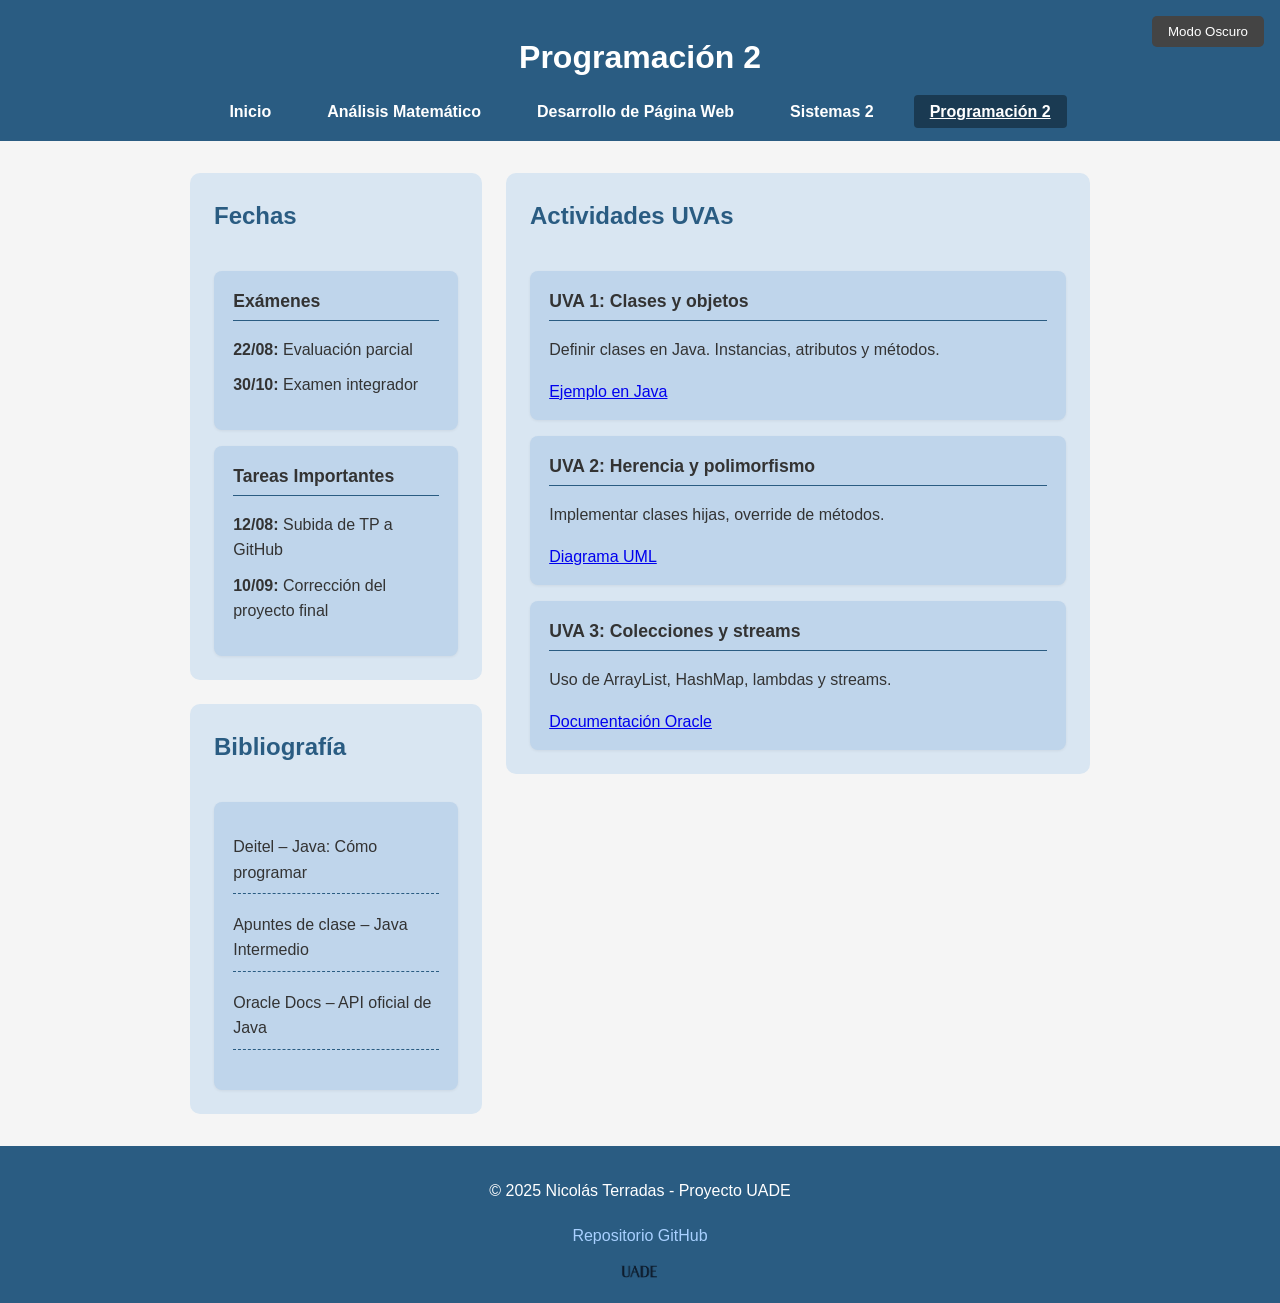
<file: materias/programacion-2.html>
<!DOCTYPE html>
<html lang="es">
<head>
  <meta charset="UTF-8" />
  <meta http-equiv="X-UA-Compatible" content="IE=edge" />
  <meta name="viewport" content="width=device-width, initial-scale=1.0" />
  <title>Programación 2</title>

  <link rel="stylesheet" href="../css/style.css" />
  <link id="tema-oscuro" rel="stylesheet" href="" />
  <script src="https://code.jquery.com/jquery-3.6.0.min.js"></script>
</head>
<body>

  <button class="dark-button" id="modoOscuroBtn">Modo Oscuro</button>

  <header>
    <h1>Programación 2</h1>
    <nav>
      <ul>
        <li><a href="../index.html">Inicio</a></li>
        <li><a href="analisis-matematico.html">Análisis Matemático</a></li>
        <li><a href="desarrollo-pagina-web.html">Desarrollo de Página Web</a></li>
        <li><a href="sistemas-2.html">Sistemas 2</a></li>
        <li><a href="programacion-2.html" class="active">Programación 2</a></li>
      </ul>
    </nav>
  </header>

  <main class="contenedor-principal">
    <div class="grid-cuadrantes">
      <!-- Fechas -->
      <section class="cuadrante fechas">
        <h2>Fechas</h2>
        <div class="bloque">
          <h3>Exámenes</h3>
          <ul>
            <li><strong>22/08:</strong> Evaluación parcial</li>
            <li><strong>30/10:</strong> Examen integrador</li>
          </ul>
        </div>
        <div class="bloque">
          <h3>Tareas Importantes</h3>
          <ul>
            <li><strong>12/08:</strong> Subida de TP a GitHub</li>
            <li><strong>10/09:</strong> Corrección del proyecto final</li>
          </ul>
        </div>
      </section>

      <!-- Actividades -->
      <section class="cuadrante actividades">
        <h2>Actividades UVAs</h2>
      
        <div class="bloque">
          <h3>UVA 1: Clases y objetos</h3>
          <p>Definir clases en Java. Instancias, atributos y métodos.</p>
          <a href="https://www.w3schools.com/java/java_classes.asp" target="_blank">Ejemplo en Java</a>
        </div>
    
        <div class="bloque">
          <h3>UVA 2: Herencia y polimorfismo</h3>
          <p>Implementar clases hijas, override de métodos.</p>
          <a href="https://www.tutorialspoint.com/java/java_inheritance.htm" target="_blank">Diagrama UML</a>
        </div>
    
        <div class="bloque">
          <h3>UVA 3: Colecciones y streams</h3>
          <p>Uso de ArrayList, HashMap, lambdas y streams.</p>
          <a href="https://www.geeksforgeeks.org/collections-in-java-2/" target="_blank">Documentación Oracle</a>
        </div>
      </section>


      <!-- Bibliografía -->
      <section class="cuadrante bibliografia">
        <h2>Bibliografía</h2>
        <div class="bloque">
          <ul>
            <li>Deitel – Java: Cómo programar</li>
            <li>Apuntes de clase – Java Intermedio</li>
            <li>Oracle Docs – API oficial de Java</li>
          </ul>
        </div>
      </section>
    </div>
  </main>

  <footer>
    <div class="footer-contenido">
      <p>© 2025 Nicolás Terradas - Proyecto UADE</p>
      <a href="https://github.com/NTerra21/Proyecto-Pagina-Web-UADE/tree/gh-pages" target="_blank">Repositorio GitHub</a>
    </div>
    <img src="../img/UADE.png" alt="Logo UADE" />
  </footer>

  <script>
    const linkOscuro = document.getElementById('tema-oscuro');
    const btn = document.getElementById('modoOscuroBtn');
    const body = document.body;

    if (localStorage.getItem('modoOscuro') === 'true') {
      linkOscuro.href = '../css/oscuro.css';
      body.classList.add('dark-mode');
    }

    btn.addEventListener('click', function () {
      const isDark = linkOscuro.href.includes('oscuro.css');
      linkOscuro.href = isDark ? '' : '../css/oscuro.css';
      body.classList.toggle('dark-mode', !isDark);
      localStorage.setItem('modoOscuro', String(!isDark));
      body.classList.add('modo-transicion');
      setTimeout(() => body.classList.remove('modo-transicion'), 500);
    });
  </script>
</body>
</html>
</file>
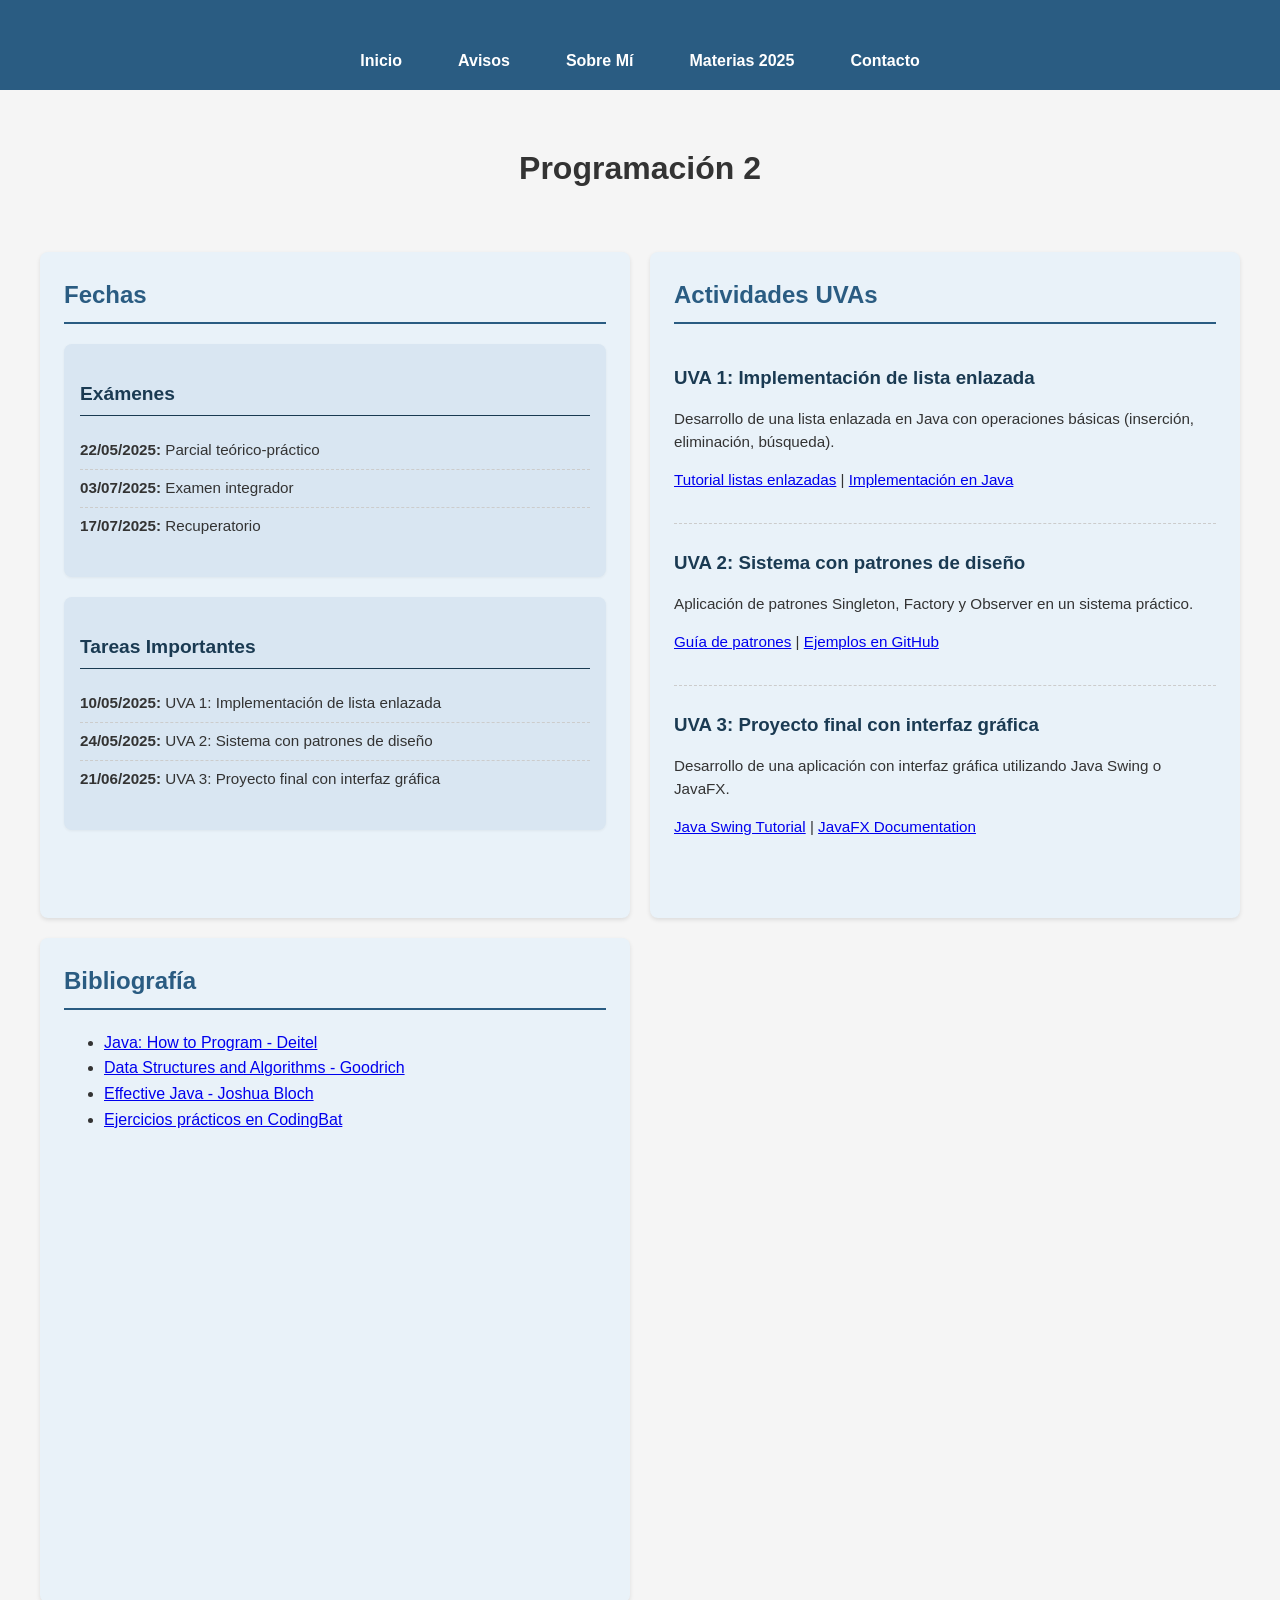
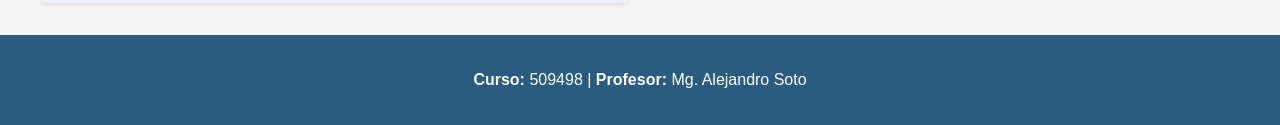
<file: materias/programacion.html>
<!DOCTYPE html>
<html lang="es">
<head>
    <meta charset="UTF-8">
    <meta name="viewport" content="width=device-width, initial-scale=1.0">
    <title>Programación 2</title>
    <link rel="stylesheet" href="../css/style.css">
    <style>
        /* Estilos específicos para esta página */
        .pagina-materia {
            display: grid;
            grid-template-columns: 1fr 1fr;
            grid-template-rows: auto 1fr 1fr;
            gap: 20px;
            max-width: 1200px;
            margin: 2rem auto;
            padding: 0 1rem;
        }
        .titulo-materia {
            grid-column: 1 / 3;
            text-align: center;
            margin-bottom: 1rem;
        }
        .seccion {
            background-color: #e9f2f9;
            border-radius: 8px;
            padding: 1.5rem;
            box-shadow: 0 2px 4px rgba(0,0,0,0.1);
        }
        .seccion h2 {
            color: #2a5c82;
            border-bottom: 2px solid #2a5c82;
            padding-bottom: 0.5rem;
            margin-top: 0;
        }
        .fechas-container {
            display: flex;
            flex-direction: column;
            gap: 20px;
        }
        .subseccion {
            background-color: #d9e6f2;
            border-radius: 8px;
            padding: 1rem;
            box-shadow: 0 1px 3px rgba(0,0,0,0.05);
            transition: transform 0.3s ease;
        }
        .subseccion:hover {
            transform: translateY(-4px);
            box-shadow: 0 4px 8px rgba(0,0,0,0.1);
        }
        .subseccion h3 {
            color: #1a3a52;
            margin-bottom: 0.8rem;
            border-bottom: 1px solid #1a3a52;
            padding-bottom: 0.3rem;
            font-size: 1.2rem;
        }
        .subseccion ul {
            list-style: none;
            padding-left: 0;
        }
        .subseccion ul li {
            padding: 0.4rem 0;
            border-bottom: 1px dashed #ccc;
            font-size: 0.95rem;
        }
        .subseccion ul li:last-child {
            border-bottom: none;
        }
        .uva-item {
            margin-bottom: 1.5rem;
            padding-bottom: 1rem;
            border-bottom: 1px dashed #ccc;
        }
        .uva-item:last-child {
            border-bottom: none;
        }
        .uva-item h3 {
            color: #1a3a52;
            margin-bottom: 0.5rem;
        }
        .uva-descripcion {
            font-size: 0.95rem;
            line-height: 1.5;
        }
        .seccion-actividades {
            display: flex;
            flex-direction: column;
            background-color: #e9f2f9;
        }
        .actividades-contenido {
            flex: 1;
            overflow-y: auto;
        }
        @media (max-width: 768px) {
            .pagina-materia {
                grid-template-columns: 1fr;
            }
            .seccion {
                grid-column: 1;
            }
        }
    </style>
</head>
<body>
    <header>
        <nav>
            <ul>
                <li><a href="../index.html">Inicio</a></li>
                <li><a href="../avisos.html">Avisos</a></li>
                <li><a href="../sobremi.html">Sobre Mí</a></li>
                <li><a href="../materias2025.html">Materias 2025</a></li>
                <li><a href="../contacto.html">Contacto</a></li>
            </ul>
        </nav>
    </header>

    <main class="pagina-materia">
        <div class="titulo-materia">
            <h1>Programación 2</h1>
        </div>

        <!-- Fechas -->
        <div class="seccion">
            <h2>Fechas</h2>
            <div class="fechas-container">
                <div class="subseccion" id="examenes">
                    <h3>Exámenes</h3>
                    <ul>
                        <li><strong>22/05/2025:</strong> Parcial teórico-práctico</li>
                        <li><strong>03/07/2025:</strong> Examen integrador</li>
                        <li><strong>17/07/2025:</strong> Recuperatorio</li>
                    </ul>
                </div>

                <div class="subseccion" id="tareas">
                    <h3>Tareas Importantes</h3>
                    <ul>
                        <li><strong>10/05/2025:</strong> UVA 1: Implementación de lista enlazada</li>
                        <li><strong>24/05/2025:</strong> UVA 2: Sistema con patrones de diseño</li>
                        <li><strong>21/06/2025:</strong> UVA 3: Proyecto final con interfaz gráfica</li>
                    </ul>
                </div>
            </div>
        </div>

        <!-- Actividades UVAs -->
        <div class="seccion seccion-actividades" id="actividades">
            <h2>Actividades UVAs</h2>
            <div class="actividades-contenido">
                <div class="uva-item">
                    <h3>UVA 1: Implementación de lista enlazada</h3>
                    <div class="uva-descripcion">
                        <p>Desarrollo de una lista enlazada en Java con operaciones básicas (inserción, eliminación, búsqueda).</p>
                        <p><a href="https://www.geeksforgeeks.org/linked-list-in-java/" target="_blank">Tutorial listas enlazadas</a> | 
                        <a href="https://www.javatpoint.com/java-linkedlist" target="_blank">Implementación en Java</a></p>
                    </div>
                </div>
                <div class="uva-item">
                    <h3>UVA 2: Sistema con patrones de diseño</h3>
                    <div class="uva-descripcion">
                        <p>Aplicación de patrones Singleton, Factory y Observer en un sistema práctico.</p>
                        <p><a href="https://refactoring.guru/es/design-patterns" target="_blank">Guía de patrones</a> | 
                        <a href="https://github.com/iluwatar/java-design-patterns" target="_blank">Ejemplos en GitHub</a></p>
                    </div>
                </div>
                <div class="uva-item">
                    <h3>UVA 3: Proyecto final con interfaz gráfica</h3>
                    <div class="uva-descripcion">
                        <p>Desarrollo de una aplicación con interfaz gráfica utilizando Java Swing o JavaFX.</p>
                        <p><a href="https://docs.oracle.com/javase/tutorial/uiswing/" target="_blank">Java Swing Tutorial</a> | 
                        <a href="https://openjfx.io/" target="_blank">JavaFX Documentation</a></p>
                    </div>
                </div>
            </div>
        </div>

        <!-- Bibliografía -->
        <div class="seccion" id="bibliografia">
            <h2>Bibliografía</h2>
            <ul>
                <li><a href="https://www.pearson.com/en-us/subject-catalog/p/java-how-to-program-early-objects/P200000003218/9780137554767" target="_blank">Java: How to Program - Deitel</a></li>
                <li><a href="https://www.oreilly.com/library/view/data-structures-and/9781118771334/" target="_blank">Data Structures and Algorithms - Goodrich</a></li>
                <li><a href="https://www.oreilly.com/library/view/effective-java-3rd/9780134686097/" target="_blank">Effective Java - Joshua Bloch</a></li>
                <li><a href="https://codingbat.com/java" target="_blank">Ejercicios prácticos en CodingBat</a></li>
            </ul>
        </div>
    </main>

    <footer>
        <p><strong>Curso:</strong> 509498 | <strong>Profesor:</strong> Mg. Alejandro Soto</p>
    </footer>
</body>
</html>
</file>
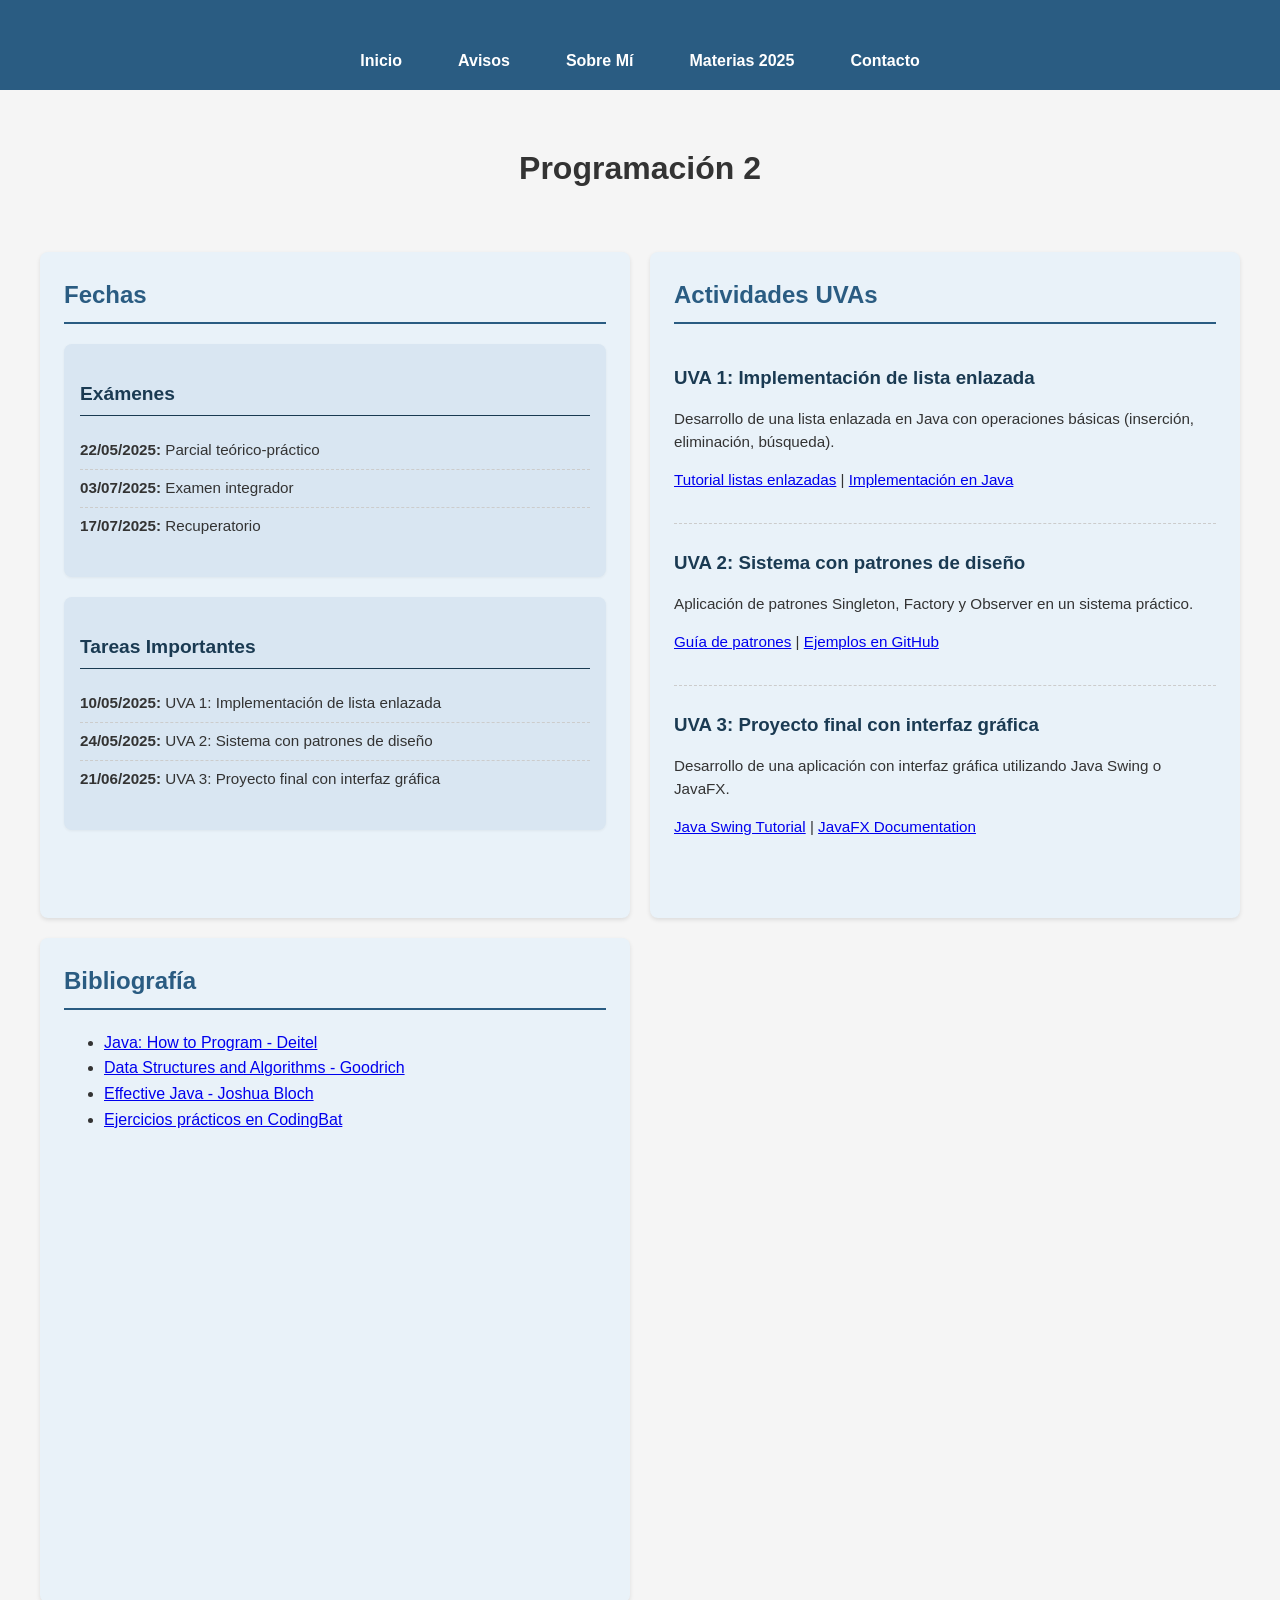
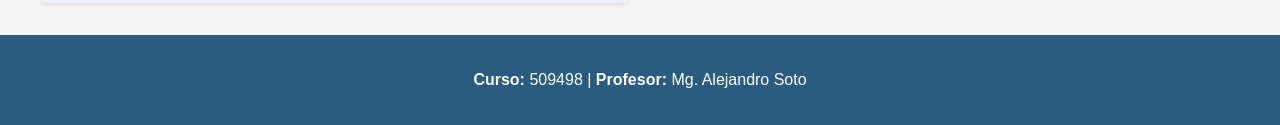
<file: materias/programacion2.html>
<!DOCTYPE html>
<html lang="es">
<head>
    <meta charset="UTF-8">
    <meta name="viewport" content="width=device-width, initial-scale=1.0">
    <title>Programación 2</title>
    <link rel="stylesheet" href="../css/style.css">
    <style>
        /* Estilos específicos para esta página */
        .pagina-materia {
            display: grid;
            grid-template-columns: 1fr 1fr;
            grid-template-rows: auto 1fr 1fr;
            gap: 20px;
            max-width: 1200px;
            margin: 2rem auto;
            padding: 0 1rem;
        }
        .titulo-materia {
            grid-column: 1 / 3;
            text-align: center;
            margin-bottom: 1rem;
        }
        .seccion {
            background-color: #e9f2f9;
            border-radius: 8px;
            padding: 1.5rem;
            box-shadow: 0 2px 4px rgba(0,0,0,0.1);
        }
        .seccion h2 {
            color: #2a5c82;
            border-bottom: 2px solid #2a5c82;
            padding-bottom: 0.5rem;
            margin-top: 0;
        }
        .fechas-container {
            display: flex;
            flex-direction: column;
            gap: 20px;
        }
        .subseccion {
            background-color: #d9e6f2;
            border-radius: 8px;
            padding: 1rem;
            box-shadow: 0 1px 3px rgba(0,0,0,0.05);
            transition: transform 0.3s ease;
        }
        .subseccion:hover {
            transform: translateY(-4px);
            box-shadow: 0 4px 8px rgba(0,0,0,0.1);
        }
        .subseccion h3 {
            color: #1a3a52;
            margin-bottom: 0.8rem;
            border-bottom: 1px solid #1a3a52;
            padding-bottom: 0.3rem;
            font-size: 1.2rem;
        }
        .subseccion ul {
            list-style: none;
            padding-left: 0;
        }
        .subseccion ul li {
            padding: 0.4rem 0;
            border-bottom: 1px dashed #ccc;
            font-size: 0.95rem;
        }
        .subseccion ul li:last-child {
            border-bottom: none;
        }
        .uva-item {
            margin-bottom: 1.5rem;
            padding-bottom: 1rem;
            border-bottom: 1px dashed #ccc;
        }
        .uva-item:last-child {
            border-bottom: none;
        }
        .uva-item h3 {
            color: #1a3a52;
            margin-bottom: 0.5rem;
        }
        .uva-descripcion {
            font-size: 0.95rem;
            line-height: 1.5;
        }
        .seccion-actividades {
            display: flex;
            flex-direction: column;
            background-color: #e9f2f9;
        }
        .actividades-contenido {
            flex: 1;
            overflow-y: auto;
        }
        @media (max-width: 768px) {
            .pagina-materia {
                grid-template-columns: 1fr;
            }
            .seccion {
                grid-column: 1;
            }
        }
    </style>
</head>
<body>
    <header>
        <nav>
            <ul>
                <li><a href="../index.html">Inicio</a></li>
                <li><a href="../avisos.html">Avisos</a></li>
                <li><a href="../sobremi.html">Sobre Mí</a></li>
                <li><a href="../materias2025.html">Materias 2025</a></li>
                <li><a href="../contacto.html">Contacto</a></li>
            </ul>
        </nav>
    </header>

    <main class="pagina-materia">
        <div class="titulo-materia">
            <h1>Programación 2</h1>
        </div>

        <!-- Fechas -->
        <div class="seccion">
            <h2>Fechas</h2>
            <div class="fechas-container">
                <div class="subseccion" id="examenes">
                    <h3>Exámenes</h3>
                    <ul>
                        <li><strong>22/05/2025:</strong> Parcial teórico-práctico</li>
                        <li><strong>03/07/2025:</strong> Examen integrador</li>
                        <li><strong>17/07/2025:</strong> Recuperatorio</li>
                    </ul>
                </div>

                <div class="subseccion" id="tareas">
                    <h3>Tareas Importantes</h3>
                    <ul>
                        <li><strong>10/05/2025:</strong> UVA 1: Implementación de lista enlazada</li>
                        <li><strong>24/05/2025:</strong> UVA 2: Sistema con patrones de diseño</li>
                        <li><strong>21/06/2025:</strong> UVA 3: Proyecto final con interfaz gráfica</li>
                    </ul>
                </div>
            </div>
        </div>

        <!-- Actividades UVAs -->
        <div class="seccion seccion-actividades" id="actividades">
            <h2>Actividades UVAs</h2>
            <div class="actividades-contenido">
                <div class="uva-item">
                    <h3>UVA 1: Implementación de lista enlazada</h3>
                    <div class="uva-descripcion">
                        <p>Desarrollo de una lista enlazada en Java con operaciones básicas (inserción, eliminación, búsqueda).</p>
                        <p><a href="https://www.geeksforgeeks.org/linked-list-in-java/" target="_blank">Tutorial listas enlazadas</a> | 
                        <a href="https://www.javatpoint.com/java-linkedlist" target="_blank">Implementación en Java</a></p>
                    </div>
                </div>
                <div class="uva-item">
                    <h3>UVA 2: Sistema con patrones de diseño</h3>
                    <div class="uva-descripcion">
                        <p>Aplicación de patrones Singleton, Factory y Observer en un sistema práctico.</p>
                        <p><a href="https://refactoring.guru/es/design-patterns" target="_blank">Guía de patrones</a> | 
                        <a href="https://github.com/iluwatar/java-design-patterns" target="_blank">Ejemplos en GitHub</a></p>
                    </div>
                </div>
                <div class="uva-item">
                    <h3>UVA 3: Proyecto final con interfaz gráfica</h3>
                    <div class="uva-descripcion">
                        <p>Desarrollo de una aplicación con interfaz gráfica utilizando Java Swing o JavaFX.</p>
                        <p><a href="https://docs.oracle.com/javase/tutorial/uiswing/" target="_blank">Java Swing Tutorial</a> | 
                        <a href="https://openjfx.io/" target="_blank">JavaFX Documentation</a></p>
                    </div>
                </div>
            </div>
        </div>

        <!-- Bibliografía -->
        <div class="seccion" id="bibliografia">
            <h2>Bibliografía</h2>
            <ul>
                <li><a href="https://www.pearson.com/en-us/subject-catalog/p/java-how-to-program-early-objects/P200000003218/9780137554767" target="_blank">Java: How to Program - Deitel</a></li>
                <li><a href="https://www.oreilly.com/library/view/data-structures-and/9781118771334/" target="_blank">Data Structures and Algorithms - Goodrich</a></li>
                <li><a href="https://www.oreilly.com/library/view/effective-java-3rd/9780134686097/" target="_blank">Effective Java - Joshua Bloch</a></li>
                <li><a href="https://codingbat.com/java" target="_blank">Ejercicios prácticos en CodingBat</a></li>
            </ul>
        </div>
    </main>

    <footer>
        <p><strong>Curso:</strong> 509498 | <strong>Profesor:</strong> Mg. Alejandro Soto</p>
    </footer>
</body>
</html>
</file>
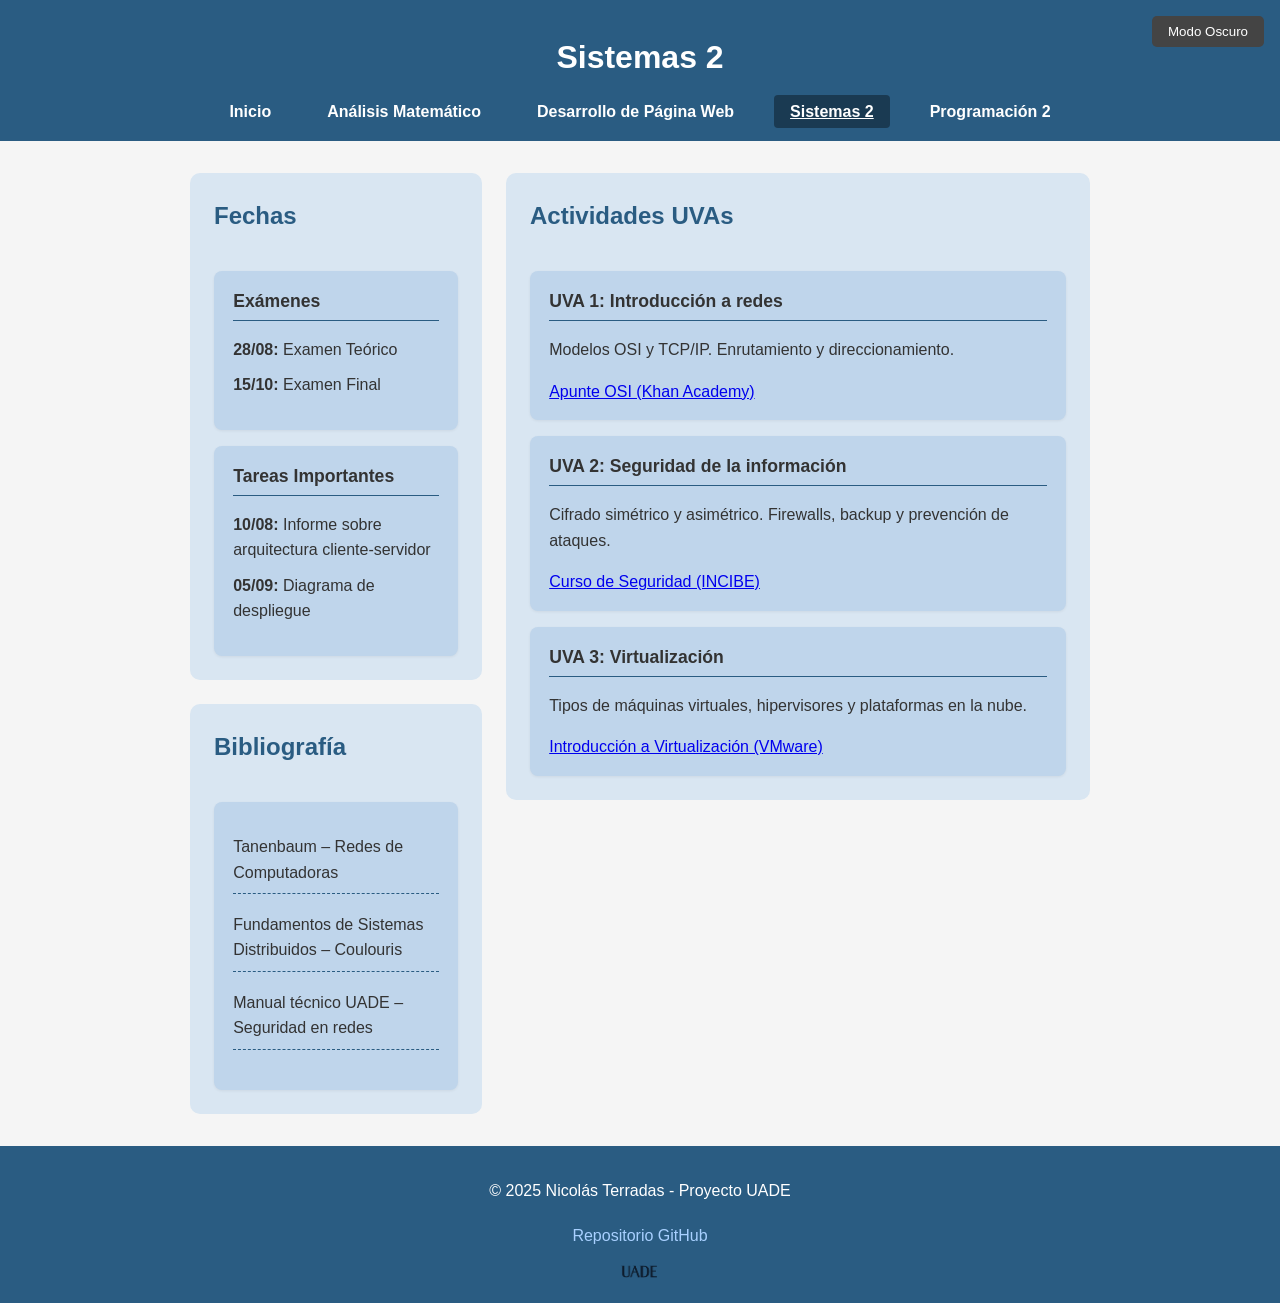
<file: materias/sistemas-2.html>
<!DOCTYPE html>
<html lang="es">
<head>
  <meta charset="UTF-8" />
  <meta http-equiv="X-UA-Compatible" content="IE=edge" />
  <meta name="viewport" content="width=device-width, initial-scale=1.0" />
  <title>Sistemas 2</title>

  <link rel="stylesheet" href="../css/style.css" />
  <link id="tema-oscuro" rel="stylesheet" href="" />
  <script src="https://code.jquery.com/jquery-3.6.0.min.js"></script>
</head>
<body>

  <button class="dark-button" id="modoOscuroBtn">Modo Oscuro</button>

  <header>
    <h1>Sistemas 2</h1>
    <nav>
      <ul>
        <li><a href="../index.html">Inicio</a></li>
        <li><a href="analisis-matematico.html">Análisis Matemático</a></li>
        <li><a href="desarrollo-pagina-web.html">Desarrollo de Página Web</a></li>
        <li><a href="sistemas-2.html" class="active">Sistemas 2</a></li>
        <li><a href="programacion-2.html">Programación 2</a></li>
      </ul>
    </nav>
  </header>

  <main class="contenedor-principal">
    <div class="grid-cuadrantes">
      <!-- Fechas -->
      <section class="cuadrante fechas">
        <h2>Fechas</h2>
        <div class="bloque">
          <h3>Exámenes</h3>
          <ul>
            <li><strong>28/08:</strong> Examen Teórico</li>
            <li><strong>15/10:</strong> Examen Final</li>
          </ul>
        </div>
        <div class="bloque">
          <h3>Tareas Importantes</h3>
          <ul>
            <li><strong>10/08:</strong> Informe sobre arquitectura cliente-servidor</li>
            <li><strong>05/09:</strong> Diagrama de despliegue</li>
          </ul>
        </div>
      </section>

      <!-- Actividades -->
      <section class="cuadrante actividades">
        <h2>Actividades UVAs</h2>
      
        <div class="bloque">
          <h3>UVA 1: Introducción a redes</h3>
          <p>Modelos OSI y TCP/IP. Enrutamiento y direccionamiento.</p>
          <a href="https://es.khanacademy.org/computing/computers-and-internet/xcae6f4a7b57b44f2:the-internet" target="_blank">Apunte OSI (Khan Academy)</a>
        </div>
      
        <div class="bloque">
          <h3>UVA 2: Seguridad de la información</h3>
          <p>Cifrado simétrico y asimétrico. Firewalls, backup y prevención de ataques.</p>
          <a href="https://www.incibe.es/academia-seguridad" target="_blank">Curso de Seguridad (INCIBE)</a>
        </div>
      
        <div class="bloque">
          <h3>UVA 3: Virtualización</h3>
          <p>Tipos de máquinas virtuales, hipervisores y plataformas en la nube.</p>
          <a href="https://www.vmware.com/learn/virtualization.html" target="_blank">Introducción a Virtualización (VMware)</a>
        </div>
      </section>



      <!-- Bibliografía -->
      <section class="cuadrante bibliografia">
        <h2>Bibliografía</h2>
        <div class="bloque">
          <ul>
            <li>Tanenbaum – Redes de Computadoras</li>
            <li>Fundamentos de Sistemas Distribuidos – Coulouris</li>
            <li>Manual técnico UADE – Seguridad en redes</li>
          </ul>
        </div>
      </section>
    </div>
  </main>

  <footer>
    <div class="footer-contenido">
      <p>© 2025 Nicolás Terradas - Proyecto UADE</p>
      <a href="https://github.com/NTerra21/Proyecto-Pagina-Web-UADE/tree/gh-pages" target="_blank">Repositorio GitHub</a>
    </div>
    <img src="../img/UADE.png" alt="Logo UADE" />
  </footer>

  <script>
    const linkOscuro = document.getElementById('tema-oscuro');
    const btn = document.getElementById('modoOscuroBtn');
    const body = document.body;

    if (localStorage.getItem('modoOscuro') === 'true') {
      linkOscuro.href = '../css/oscuro.css';
      body.classList.add('dark-mode');
    }

    btn.addEventListener('click', function () {
      const isDark = linkOscuro.href.includes('oscuro.css');
      linkOscuro.href = isDark ? '' : '../css/oscuro.css';
      body.classList.toggle('dark-mode', !isDark);
      localStorage.setItem('modoOscuro', String(!isDark));
      body.classList.add('modo-transicion');
      setTimeout(() => body.classList.remove('modo-transicion'), 500);
    });
  </script>
</body>
</html>
</file>
<file: css/style.css>
/* Fuente global para todo el sitio */
html, body {
  font-family: 'Segoe UI', 'Helvetica Neue', Helvetica, Arial, sans-serif;
  font-size: 16px;
  line-height: 1.6;
  color: #111;
}



/* Estilos generales */
body {
    font-family: Arial, sans-serif;
    line-height: 1.6;
    margin: 0;
    padding: 0;
    color: #333;
    background-color: #f5f5f5;
}

header {
    background-color: #2a5c82;
    color: white;
    padding: 1rem;
    text-align: center;
}

nav ul {
    list-style-type: none;
    padding: 0;
    display: flex;
    justify-content: center;
    gap: 1rem;
}

nav a {
    color: white;
    text-decoration: none;
    padding: 0.5rem 1rem;
}

nav a.active {
    background-color: #1a3a52;
    border-radius: 4px;
}

footer {
  background-color: #2a5c82;
  color: white;
  text-align: center;
  padding: 1rem;
  margin-top: auto;
  display: flex;
  flex-direction: column;
  align-items: center;
  gap: 0.5rem;
}

.footer-contenido {
  display: flex;
  flex-direction: column;
  align-items: center;
  gap: 0.25rem;
}

footer a {
  color: #a8d0ff;
  text-decoration: none;
}

footer a:hover {
  text-decoration: underline;
}

footer img {
  height: 30px;
}

/* Botón modo oscuro */
.dark-button {
    position: fixed;
    top: 1rem;
    right: 1rem;
    background-color: #444;
    color: white;
    border: none;
    padding: 0.5rem 1rem;
    border-radius: 5px;
    cursor: pointer;
    z-index: 1000;
}

.dark-button:hover {
    background-color: #666;
}

/* Responsive */
@media (max-width: 768px) {
  .grid-cuadrantes {
    grid-template-areas:
      "fechas"
      "actividades"
      "bibliografia";
    grid-template-columns: 1fr;
  }
}

/* === ESTILOS COMUNES DE MATERIAS === */
.pagina-materia {
    display: grid;
    grid-template-columns: 1fr 1fr;
    gap: 20px;
    max-width: 1200px;
    margin: 2rem auto;
    padding: 0 1rem;
}

.titulo-materia {
    grid-column: 1 / 3;
    text-align: center;
    margin-bottom: 1rem;
}

.seccion {
    background-color: #e9f2f9;
    border-radius: 8px;
    padding: 1.5rem;
    box-shadow: 0 2px 4px rgba(0,0,0,0.1);
}

.seccion h2 {
    color: #2a5c82;
    border-bottom: 2px solid #2a5c82;
    padding-bottom: 0.5rem;
    margin-top: 0;
}

.fechas-container {
    display: flex;
    flex-direction: column;
    gap: 20px;
}

.subseccion {
    background-color: #d9e6f2;
    border-radius: 8px;
    padding: 1rem;
    box-shadow: 0 1px 3px rgba(0,0,0,0.05);
    transition: transform 0.3s ease;
}

.subseccion:hover {
    transform: translateY(-4px);
    box-shadow: 0 4px 8px rgba(0,0,0,0.1);
}

.subseccion h3 {
    color: #1a3a52;
    margin-bottom: 0.8rem;
    border-bottom: 1px solid #1a3a52;
    padding-bottom: 0.3rem;
    font-size: 1.2rem;
}

.subseccion ul {
    list-style: none;
    padding-left: 0;
}

.subseccion ul li {
    padding: 0.4rem 0;
    border-bottom: 1px dashed #ccc;
    font-size: 0.95rem;
}

.subseccion ul li:last-child {
    border-bottom: none;
}

.seccion-actividades {
    display: flex;
    flex-direction: column;
    background-color: #e9f2f9;
}

.actividades-contenido {
    flex: 1;
    overflow-y: auto;
}

.uva-item {
    margin-bottom: 1.5rem;
    padding-bottom: 1rem;
    border-bottom: 1px dashed #ccc;
}

.uva-item:last-child {
    border-bottom: none;
}

.uva-item h3 {
    color: #1a3a52;
    margin-bottom: 0.5rem;
}

.uva-descripcion {
    font-size: 0.95rem;
    line-height: 1.5;
}

@media (max-width: 768px) {
    .pagina-materia {
        grid-template-columns: 1fr;
    }

    .seccion, .seccion-actividades {
        grid-column: 1;
    }
}

/* HEADER GENERAL */
header {
  background-color: #2a5c82;
  color: white;
  padding: 2rem 1rem 1rem;
  text-align: center;
}

header h1 {
  margin: 0;
  font-size: 2rem;
}

header nav {
  margin-top: 1rem;
}

header nav ul {
  list-style: none;
  display: flex;
  justify-content: center;
  gap: 1.5rem;
  padding: 0;
  margin: 0;
}

header nav a {
  color: white;
  text-decoration: none;
  font-weight: bold;
}

header nav a.active {
  text-decoration: underline;
}

.contenedor-principal {
  max-width: 900px;
  margin: 0 auto;
  padding: 2rem 1rem;
  width: 100%;
}

.tarjeta-aviso {
  background-color: #d9e6f2; /* azul suave */
  padding: 1rem;
  border-radius: 8px;
  margin: 0.5rem 0;
  color: #1a3a52;
  box-shadow: 0 0 4px rgba(0, 0, 0, 0.1);
}

.tarjeta-aviso strong {
  color: #2a5c82;
}

.tarjeta-aviso a {
  color: #1a3a52;
  font-weight: bold;
  text-decoration: none;
}

.tarjeta-aviso a:hover {
  text-decoration: underline;
}

body.modo-transicion,
body.modo-transicion html,
body.modo-transicion header,
body.modo-transicion footer,
body.modo-transicion main,
body.modo-transicion nav {
  transition: background-color 0.4s ease, color 0.4s ease;
}

/* para materias */

.grid-cuadrantes {
  display: grid;
  grid-template-areas:
    "fechas actividades"
    "bibliografia actividades";
  grid-template-columns: 1fr 2fr;
  gap: 1.5rem;
  align-items: start;
}

.cuadrante {
  background-color: #d9e6f2;
  padding: 1.5rem;
  border-radius: 10px;
  display: flex;
  flex-direction: column;
  gap: 1rem;
  transition: background-color 0.3s ease, color 0.3s ease;
}

body.dark-mode .cuadrante {
  background-color: #2a2a2a;
  color: #f0f0f0;
}

.cuadrante h2 {
  margin-top: 0;
  color: #2a5c82;
}

body.dark-mode .cuadrante h2 {
  color: #90c4ff;
}

.cuadrante ul {
  padding-left: 1.2rem;
}

.fechas {
  grid-area: fechas;
}

.actividades {
  grid-area: actividades;
}

.bibliografia {
  grid-area: bibliografia;
}

.bibliografia li {
  border-bottom: 1px dashed #2a5c82;
  padding-bottom: 0.5rem;
  margin-bottom: 0.5rem;
}


/* para materias 2 */

.bloque {
  background-color: #bfd5eb;
  border-radius: 8px;
  padding: 1rem 1.2rem;
  box-shadow: 0 1px 3px rgba(0, 0, 0, 0.06);
  transition: background-color 0.3s ease, color 0.3s ease;
}


body.dark-mode .bloque {
  background-color: #1d1f22;
}

.bloque h3 {
  margin-top: 0;
  border-bottom: 1px solid #2a5c82;
  padding-bottom: 0.3rem;
  margin-bottom: 0.8rem;
  font-size: 1.1rem;
}

.bloque ul {
  list-style: none;
  padding-left: 0;
  display: flex;
  flex-direction: column;
  gap: 0.6rem; /* Aumentá este valor si querés más espacio */
}


.bloque li {
  line-height: 1.6;
}
</file>
